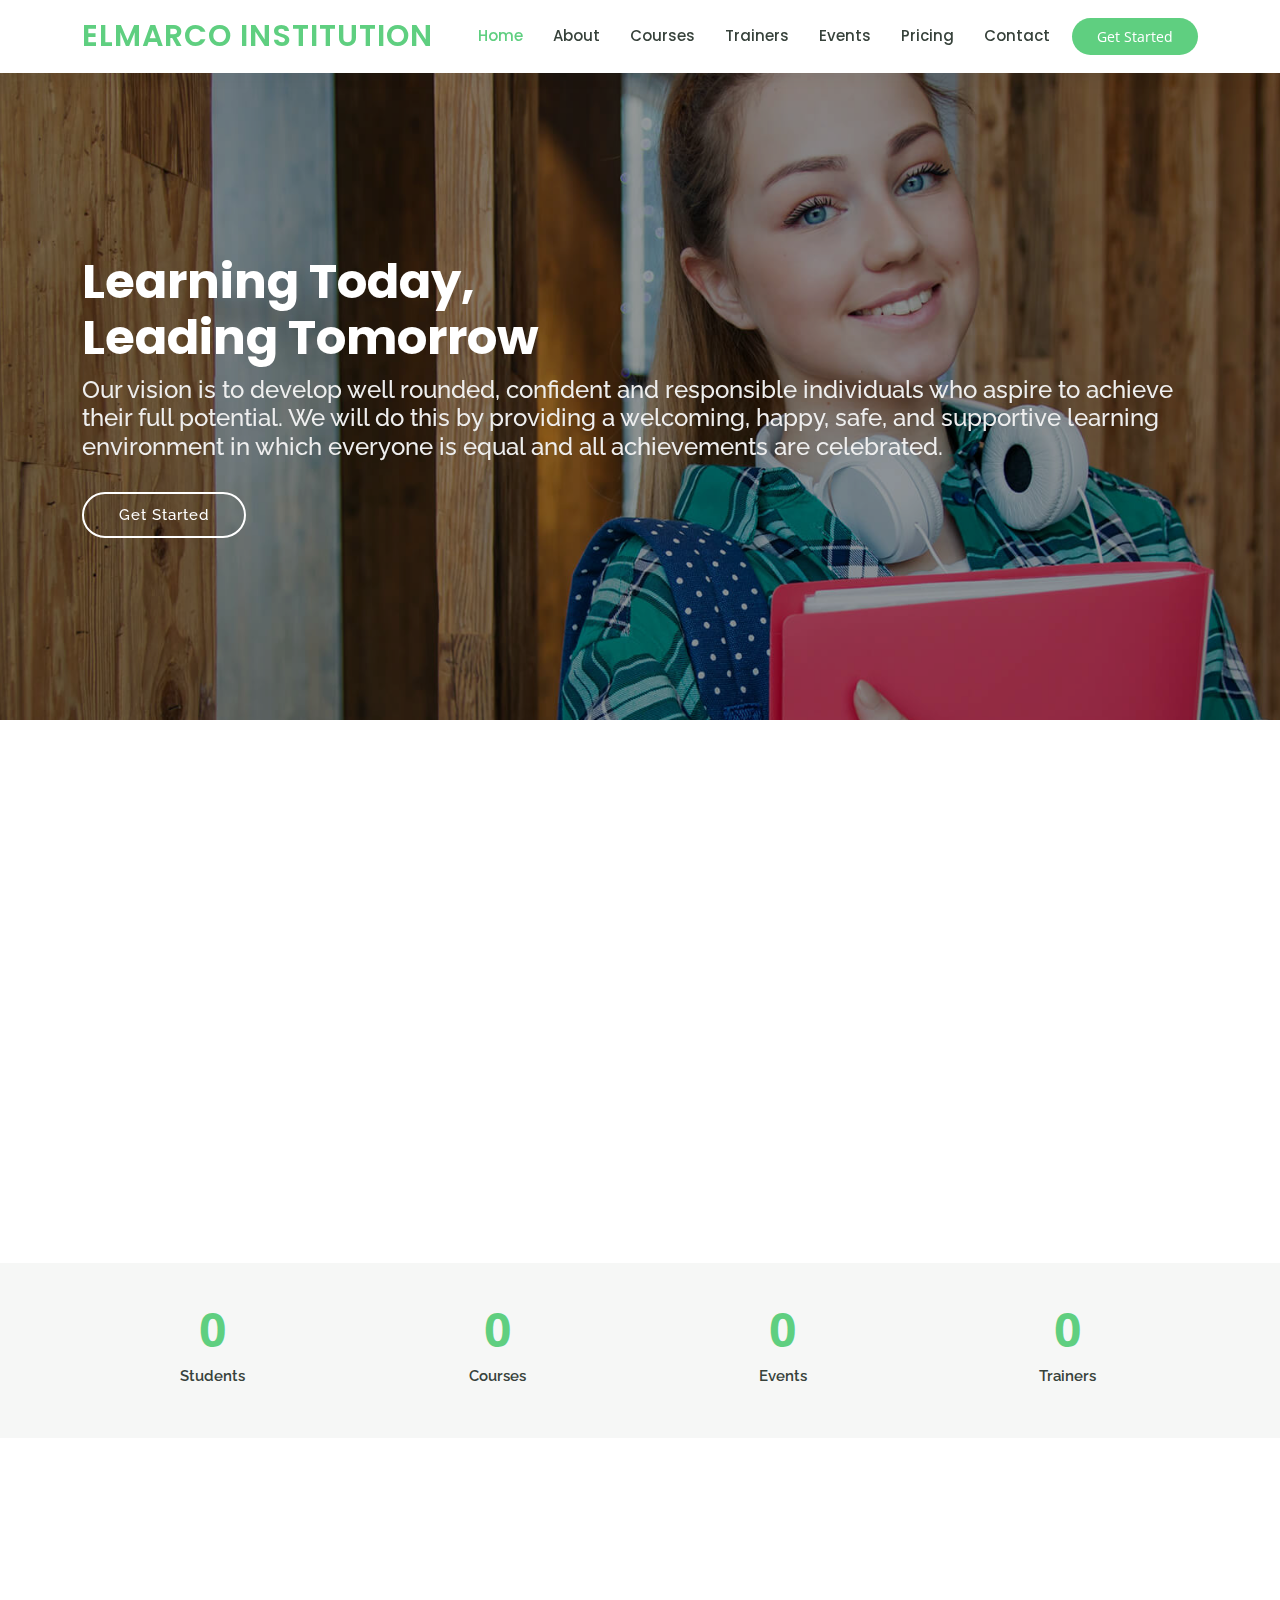
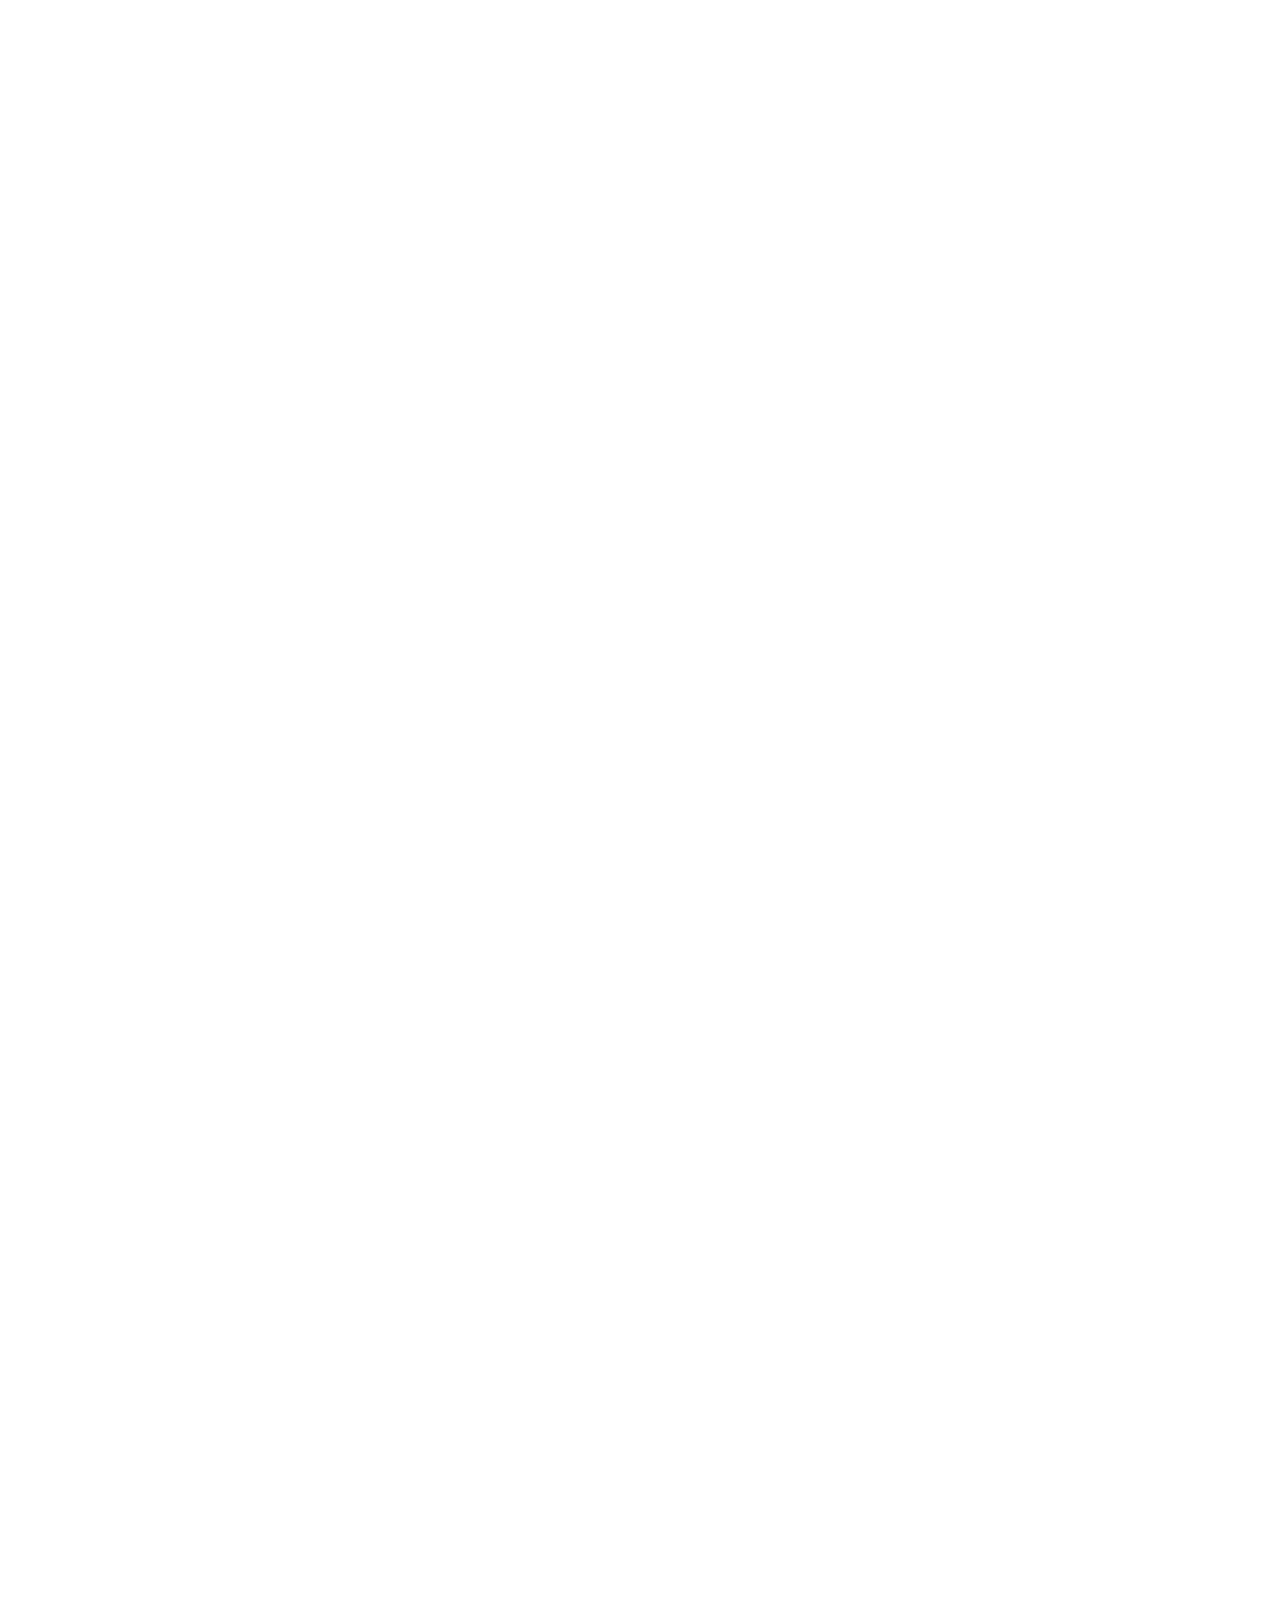
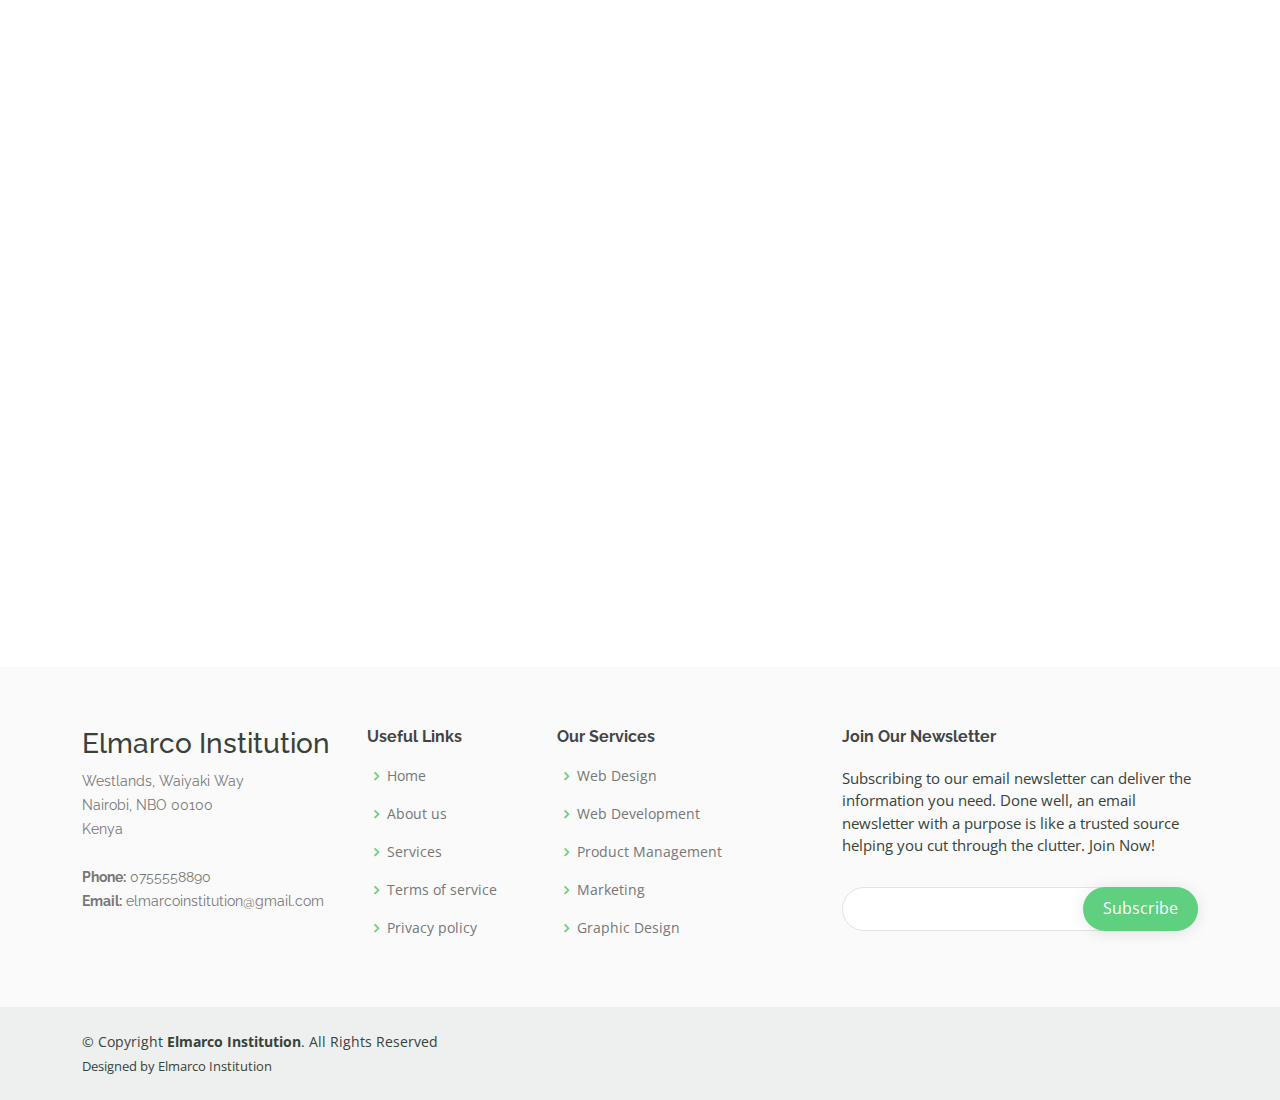
<file: Elmarco/index.html>
<!DOCTYPE html>
<html lang="en">

<head>
  <meta charset="utf-8">
  <meta content="width=device-width, initial-scale=1.0" name="viewport">

  <title>Elmarco Institution</title>
  <meta content="" name="description">
  <meta content="" name="keywords">

  <!-- Favicons -->
  <link href="assets/img/letter-e.ico" rel="icon">
  <link href="assets/img/apple-touch-icon.png" rel="apple-touch-icon">

  <!-- Google Fonts -->
  <link href="https://fonts.googleapis.com/css?family=Open+Sans:300,300i,400,400i,600,600i,700,700i|Raleway:300,300i,400,400i,500,500i,600,600i,700,700i|Poppins:300,300i,400,400i,500,500i,600,600i,700,700i" rel="stylesheet">

  <!-- Vendor CSS Files -->
  <link href="assets/vendor/animate.css/animate.min.css" rel="stylesheet">
  <link href="assets/vendor/aos/aos.css" rel="stylesheet">
  <link href="assets/vendor/bootstrap/css/bootstrap.min.css" rel="stylesheet">
  <link href="assets/vendor/bootstrap-icons/bootstrap-icons.css" rel="stylesheet">
  <link href="assets/vendor/boxicons/css/boxicons.min.css" rel="stylesheet">
  <link href="assets/vendor/remixicon/remixicon.css" rel="stylesheet">
  <link href="assets/vendor/swiper/swiper-bundle.min.css" rel="stylesheet">

  <!-- Template Main CSS File -->
  <link href="assets/css/style.css" rel="stylesheet">
</head>

<body>

  <!-- ======= Header ======= -->
  <header id="header" class="fixed-top">
    <div class="container d-flex align-items-center">

      <h1 class="logo me-auto"><a href="index.html">ELMARCO INSTITUTION</a></h1>
      <!-- Uncomment below if you prefer to use an image logo -->
      <!-- <a href="index.html" class="logo me-auto"><img src="assets/img/logo.png" alt="" class="img-fluid"></a>-->

      <nav id="navbar" class="navbar order-last order-lg-0">
        <ul>
          <li><a class="active" href="index.html">Home</a></li>
          <li><a href="about.html">About</a></li>
          <li><a href="courses.html">Courses</a></li>
          <li><a href="trainers.html">Trainers</a></li>
          <li><a href="events.html">Events</a></li>
          <li><a href="pricing.html">Pricing</a></li>

          
          <li><a href="contact.html">Contact</a></li>
        </ul>
        <i class="bi bi-list mobile-nav-toggle"></i>
      </nav><!-- .navbar -->

      <a href="courses.html" class="get-started-btn">Get Started</a>

    </div>
  </header><!-- End Header -->

  <!-- ======= Hero Section ======= -->
  <section id="hero" class="d-flex justify-content-center align-items-center">
    <div class="container position-relative" data-aos="zoom-in" data-aos-delay="100">
      <h1>Learning Today,<br>Leading Tomorrow</h1>
      <h2>Our vision is to develop well rounded, confident and responsible individuals who aspire to achieve their full potential. We will do this by providing a welcoming, happy, safe, and supportive learning environment in which everyone is equal and all achievements are celebrated.</h2>
      <a href="courses.html" class="btn-get-started">Get Started</a>
    </div>
  </section><!-- End Hero -->

  <main id="main">

    <!-- ======= About Section ======= -->
    <section id="about" class="about">
      <div class="container" data-aos="fade-up">

        <div class="row">
          <div class="col-lg-6 order-1 order-lg-2" data-aos="fade-left" data-aos-delay="100">
            <img src="assets/img/about.jpg" class="img-fluid" alt="">
          </div>
          <div class="col-lg-6 pt-4 pt-lg-0 order-2 order-lg-1 content">
            <h3>Pursuing enlightenment and creativity.</h3>
            <p class="fst-italic">
              To create a transformative educational experience for students focused on deep disciplinary knowledge; problem solving; leadership, communication, and interpersonal skills; and personal health and well-being.
            </p>
            <ul>
              <li><i class="bi bi-check-circle"></i> We aspire to be the exemplary comprehensive research university for the 21st century.</li>
              <li><i class="bi bi-check-circle"></i> Educating students to the benefit of all.</li>
              <li><i class="bi bi-check-circle"></i> To educate the citizens and citizen-leaders for our society. We do this through our commitment to the transformative power of a liberal arts and sciences education.</li>
            </ul>
            <p>
              The University will become a national leader in collaborative career-focused liberal arts education and will equip its graduates to visualize and achieve excellence in a dynamic global community.
            </p>

          </div>
        </div>

      </div>
    </section><!-- End About Section -->

    <!-- ======= Counts Section ======= -->
    <section id="counts" class="counts section-bg">
      <div class="container">

        <div class="row counters">

          <div class="col-lg-3 col-6 text-center">
            <span data-purecounter-start="0" data-purecounter-end="45000" data-purecounter-duration="1" class="purecounter"></span>
            <p>Students</p>
          </div>

          <div class="col-lg-3 col-6 text-center">
            <span data-purecounter-start="0" data-purecounter-end="164" data-purecounter-duration="1" class="purecounter"></span>
            <p>Courses</p>
          </div>

          <div class="col-lg-3 col-6 text-center">
            <span data-purecounter-start="0" data-purecounter-end="142" data-purecounter-duration="1" class="purecounter"></span>
            <p>Events</p>
          </div>

          <div class="col-lg-3 col-6 text-center">
            <span data-purecounter-start="0" data-purecounter-end="115" data-purecounter-duration="1" class="purecounter"></span>
            <p>Trainers</p>
          </div>

        </div>

      </div>
    </section><!-- End Counts Section -->

    <!-- ======= Why Us Section ======= -->
    <section id="why-us" class="why-us">
      <div class="container" data-aos="fade-up">

        <div class="row">
          <div class="col-lg-4 d-flex align-items-stretch">
            <div class="content">
              <h3>Why Choose Elmarco Institution?</h3>
              <p>
                Explore your passions, follow your dreams and gain skills that help you level up your career. Our University provides you complete support and creates an environment where you will love to learn. With our state-of-the-art online education management system, we are creating fantastic platform for you learn and develop yourself. We will change your future and set you in the right direction towards a rewarding career and job you always wanted – with our industry focused course curriculum.
              </p>
              <div class="text-center">
                <a href="about.html" class="more-btn">Learn More <i class="bx bx-chevron-right"></i></a>
              </div>
            </div>
          </div>
          <div class="col-lg-8 d-flex align-items-stretch" data-aos="zoom-in" data-aos-delay="100">
            <div class="icon-boxes d-flex flex-column justify-content-center">
              <div class="row">
                <div class="col-xl-4 d-flex align-items-stretch">
                  <div class="icon-box mt-4 mt-xl-0">
                    <i class="bx bx-receipt"></i>
                    <h4>Our mission</h4>
                    <p>Our mission is to prepare creative and independent thinkers who are capable and confident global citizens.
                       We provide a public service to our community and nation through generating, collating and preserving interdisciplinary academic knowledge.</p>
                  </div>
                </div>
                <div class="col-xl-4 d-flex align-items-stretch">
                  <div class="icon-box mt-4 mt-xl-0">
                    <i class="bx bx-cube-alt"></i>
                    <h4>Our vision</h4>
                    <p>Elmarco Institution will have a transformative impact on society through continual innovation in education, research, creativity, and entrepreneurship.</p>
                  </div>
                </div>
                <div class="col-xl-4 d-flex align-items-stretch">
                  <div class="icon-box mt-4 mt-xl-0">
                    <i class="bx bx-images"></i>
                    <h4>Our Core Values </h4>
                    <p>
                      Dedication, reflected in our distinctive work ethic and in our commitment to excellence</p>
                      <p>Collaboration, reflected in our interdisciplinary approach, our focus on internal and external partnerships and our capacity to create new fields of inquiry</p>
                  <p>Inclusion, reflected in a culture and climate that seeks, welcomes and advances talented minds from diverse backgrounds</p>
                    </div>
                </div>
              </div>
            </div><!-- End .content-->
          </div>
        </div>

      </div>
    </section><!-- End Why Us Section -->

    <!-- ======= Popular Courses Section ======= -->
    <section id="popular-courses" class="courses">
      <div class="container" data-aos="fade-up">

        <div class="section-title">
          <h2>Courses</h2>
          <p>Popular Courses</p>
        </div>

        <div class="row" data-aos="zoom-in" data-aos-delay="100">

          <div class="col-lg-4 col-md-6 d-flex align-items-stretch">
            <div class="course-item">
              <img src="assets/img/course-1.jpg" class="img-fluid" alt="...">
              <div class="course-content">
                <div class="d-flex justify-content-between align-items-center mb-3">
                  <h4>Web Development</h4>
                  <p class="price">$169</p>
                </div>

                <h3><a href="course-details.html">Website Design</a></h3>
                <p>Designing engaging and responsive landing pages. Integrating client CMS programs and data feeds into websites. Optimising sites for maximum speed and scalability. Employing industry and design best practice through website build process. Conducting website testing.</p>
                <div class="trainer d-flex justify-content-between align-items-center">
                  <div class="trainer-profile d-flex align-items-center">
                    <img src="assets/img/trainers/trainer-1.jpg" class="img-fluid" alt="">
                    <span>Antonio</span>
                  </div>
                  <div class="trainer-rank d-flex align-items-center">
                    <i class="bx bx-user"></i>&nbsp;50
                    &nbsp;&nbsp;
                    <i class="bx bx-heart"></i>&nbsp;65
                  </div>
                </div>
              </div>
            </div>
          </div> <!-- End Course Item-->

          <div class="col-lg-4 col-md-6 d-flex align-items-stretch mt-4 mt-md-0">
            <div class="course-item">
              <img src="assets/img/course-2.jpg" class="img-fluid" alt="...">
              <div class="course-content">
                <div class="d-flex justify-content-between align-items-center mb-3">
                  <h4>Marketing</h4>
                  <p class="price">$250</p>
                </div>

                <h3><a href="course-details.html">Search Engine Optimization</a></h3>
                <p>Optimizing copy and landing pages for search engine optimization. Performing ongoing keyword research including discovery and expansion of keyword opportunities. Researching and implementing content recommendations for organic SEO success.</p>
                <div class="trainer d-flex justify-content-between align-items-center">
                  <div class="trainer-profile d-flex align-items-center">
                    <img src="assets/img/trainers/trainer-2.jpg" class="img-fluid" alt="">
                    <span>Lana</span>
                  </div>
                  <div class="trainer-rank d-flex align-items-center">
                    <i class="bx bx-user"></i>&nbsp;35
                    &nbsp;&nbsp;
                    <i class="bx bx-heart"></i>&nbsp;42
                  </div>
                </div>
              </div>
            </div>
          </div> <!-- End Course Item-->

          <div class="col-lg-4 col-md-6 d-flex align-items-stretch mt-4 mt-lg-0">
            <div class="course-item">
              <img src="assets/img/course-3.jpg" class="img-fluid" alt="...">
              <div class="course-content">
                <div class="d-flex justify-content-between align-items-center mb-3">
                  <h4>Content</h4>
                  <p class="price">$180</p>
                </div>

                <h3><a href="course-details.html">Copywriting</a></h3>
                <p>A Copywriter is a professional who writes clear, concise copy for ads and marketing materials. They work closely alongside web and graphic designers to ensure their message is clear, whether in an email inbox or a website landing page.</p>
                <div class="trainer d-flex justify-content-between align-items-center">
                  <div class="trainer-profile d-flex align-items-center">
                    <img src="assets/img/trainers/trainer-3.jpg" class="img-fluid" alt="">
                    <span>Brandon</span>
                  </div>
                  <div class="trainer-rank d-flex align-items-center">
                    <i class="bx bx-user"></i>&nbsp;20
                    &nbsp;&nbsp;
                    <i class="bx bx-heart"></i>&nbsp;85
                  </div>
                </div>
              </div>
            </div>
          </div> <!-- End Course Item-->

        </div>

      </div>
    </section><!-- End Popular Courses Section -->

    <!-- ======= Trainers Section ======= -->
    <section id="trainers" class="trainers">
      <div class="container" data-aos="fade-up">

        <div class="row" data-aos="zoom-in" data-aos-delay="100">
          <div class="col-lg-4 col-md-6 d-flex align-items-stretch">
            <div class="member">
              <img src="assets/img/trainers/trainer-1.jpg" class="img-fluid" alt="">
              <div class="member-content">
                <h4>Walter White</h4>
                <span>Web Development</span>
                <p>
                  Prolific, full stack web developer with a passion for metrics and beating former "best-yets." Prototyped 25 new product features per year for Flexor, Inc. Decreased rework by 22% and costs by 15%. Consistently receive high user experience scores for all web development projects, including a 55% increase for Flexor, Inc. Passionate about building world class web applications. 
                </p>
                <div class="social">
                  <a href=""><i class="bi bi-twitter"></i></a>
                  <a href=""><i class="bi bi-facebook"></i></a>
                  <a href=""><i class="bi bi-instagram"></i></a>
                  <a href=""><i class="bi bi-linkedin"></i></a>
                </div>
              </div>
            </div>
          </div>

          <div class="col-lg-4 col-md-6 d-flex align-items-stretch">
            <div class="member">
              <img src="assets/img/trainers/trainer-2.jpg" class="img-fluid" alt="">
              <div class="member-content">
                <h4>Sarah Jhinson</h4>
                <span>Marketing</span>
                <p>
                  Experienced growth marketer with a background in sales and 5+ years experience growing conversion rates for a Nairobi mobile carrier. Seeking to leverage leadership excellence to raise KPIs for Symantec.
                </p>
                <div class="social">
                  <a href=""><i class="bi bi-twitter"></i></a>
                  <a href=""><i class="bi bi-facebook"></i></a>
                  <a href=""><i class="bi bi-instagram"></i></a>
                  <a href=""><i class="bi bi-linkedin"></i></a>
                </div>
              </div>
            </div>
          </div>

          <div class="col-lg-4 col-md-6 d-flex align-items-stretch">
            <div class="member">
              <img src="assets/img/trainers/trainer-3.jpg" class="img-fluid" alt="">
              <div class="member-content">
                <h4>William Anderson</h4>
                <span>Content Creator</span>
                <p>
                  Driven content creator with six years of experience in digital design creation, seeking to grow small business' sales and expand brand awareness using a variety of engaging digital content.
                </p>
                <div class="social">
                  <a href=""><i class="bi bi-twitter"></i></a>
                  <a href=""><i class="bi bi-facebook"></i></a>
                  <a href=""><i class="bi bi-instagram"></i></a>
                  <a href=""><i class="bi bi-linkedin"></i></a>
                </div>
              </div>
            </div>
          </div>

        </div>

      </div>
    </section><!-- End Trainers Section -->

  </main><!-- End #main -->

  <!-- ======= Footer ======= -->
  <footer id="footer">

    <div class="footer-top">
      <div class="container">
        <div class="row">

          <div class="col-lg-3 col-md-6 footer-contact">
            <h3>Elmarco Institution</h3>
            <p>
              Westlands, Waiyaki Way <br>
              Nairobi, NBO 00100<br>
              Kenya <br><br>
              <strong>Phone:</strong> 0755558890<br>
              <strong>Email:</strong> elmarcoinstitution@gmail.com<br>
            </p>
          </div>

          <div class="col-lg-2 col-md-6 footer-links">
            <h4>Useful Links</h4>
            <ul>
              <li><i class="bx bx-chevron-right"></i> <a href="#">Home</a></li>
              <li><i class="bx bx-chevron-right"></i> <a href="#">About us</a></li>
              <li><i class="bx bx-chevron-right"></i> <a href="#">Services</a></li>
              <li><i class="bx bx-chevron-right"></i> <a href="#">Terms of service</a></li>
              <li><i class="bx bx-chevron-right"></i> <a href="#">Privacy policy</a></li>
            </ul>
          </div>

          <div class="col-lg-3 col-md-6 footer-links">
            <h4>Our Services</h4>
            <ul>
              <li><i class="bx bx-chevron-right"></i> <a href="#">Web Design</a></li>
              <li><i class="bx bx-chevron-right"></i> <a href="#">Web Development</a></li>
              <li><i class="bx bx-chevron-right"></i> <a href="#">Product Management</a></li>
              <li><i class="bx bx-chevron-right"></i> <a href="#">Marketing</a></li>
              <li><i class="bx bx-chevron-right"></i> <a href="#">Graphic Design</a></li>
            </ul>
          </div>

          <div class="col-lg-4 col-md-6 footer-newsletter">
            <h4>Join Our Newsletter</h4>
            <p>Subscribing to our email newsletter can deliver the information you need. Done well, an email newsletter with a purpose is like a trusted source helping you cut through the clutter. Join Now!</p>
            <form action="" method="post">
              <input type="email" name="email"><input type="submit" value="Subscribe">
            </form>
          </div>

        </div>
      </div>
    </div>

    <div class="container d-md-flex py-4">

      <div class="me-md-auto text-center text-md-start">
        <div class="copyright">
          &copy; Copyright <strong><span>Elmarco Institution</span></strong>. All Rights Reserved
        </div>
        <div class="credits">
          
          Designed by Elmarco Institution
        </div>
      </div>
      
  </footer><!-- End Footer -->

  <div id="preloader"></div>
  <a href="#" class="back-to-top d-flex align-items-center justify-content-center"><i class="bi bi-arrow-up-short"></i></a>

  <!-- Vendor JS Files -->
  <script src="assets/vendor/purecounter/purecounter.js"></script>
  <script src="assets/vendor/aos/aos.js"></script>
  <script src="assets/vendor/bootstrap/js/bootstrap.bundle.min.js"></script>
  <script src="assets/vendor/swiper/swiper-bundle.min.js"></script>
  <script src="assets/vendor/php-email-form/validate.js"></script>

  <!-- Template Main JS File -->
  <script src="assets/js/main.js"></script>

</body>

</html>
</file>
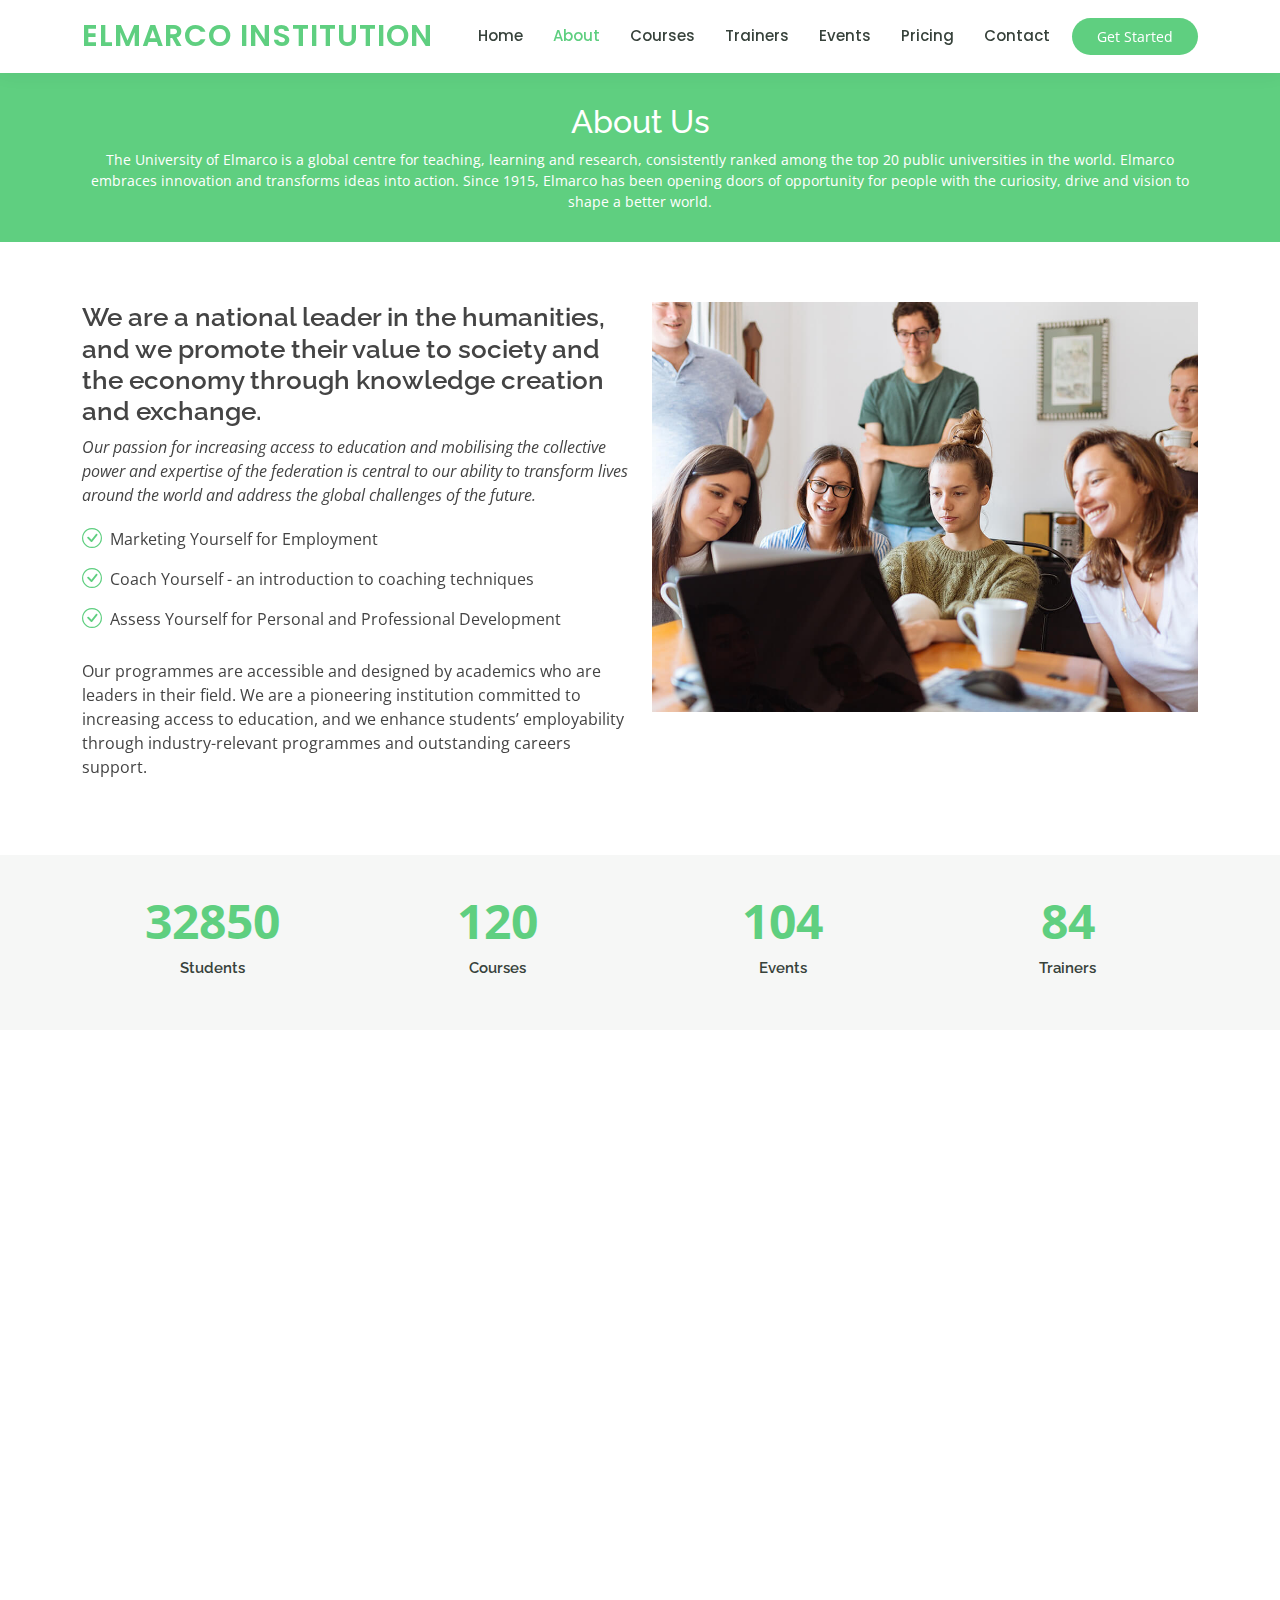
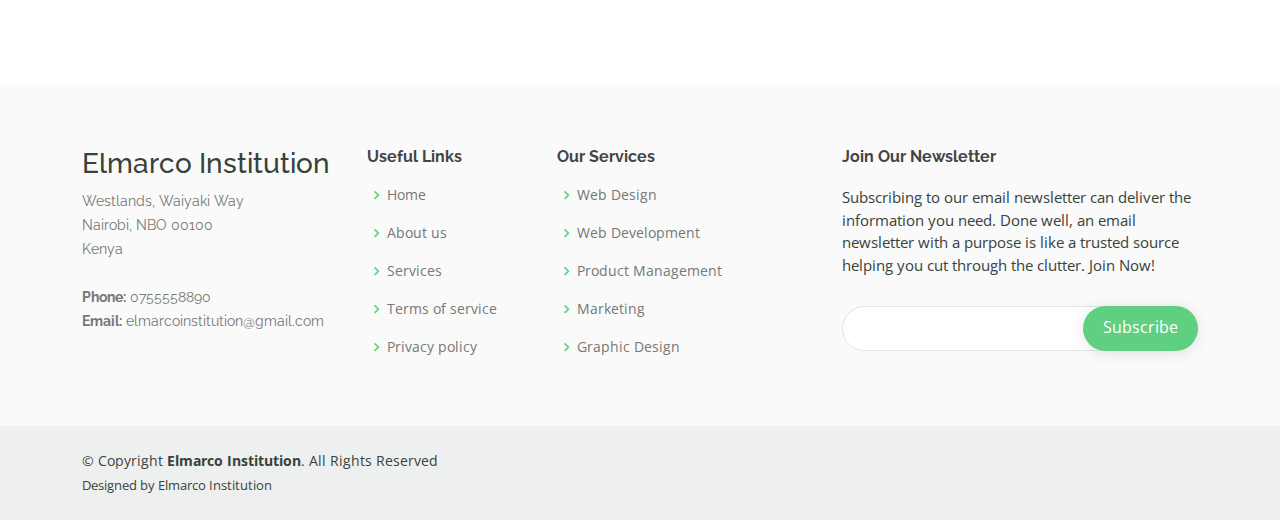
<file: Elmarco/about.html>
<!DOCTYPE html>
<html lang="en">

<head>
  <meta charset="utf-8">
  <meta content="width=device-width, initial-scale=1.0" name="viewport">

  <title>About - Elmarco Institution</title>
  <meta content="" name="description">
  <meta content="" name="keywords">

  <!-- Favicons -->
  <link href="assets/img/letter-e.ico" rel="icon">
  <link href="assets/img/apple-touch-icon.png" rel="apple-touch-icon">

  <!-- Google Fonts -->
  <link href="https://fonts.googleapis.com/css?family=Open+Sans:300,300i,400,400i,600,600i,700,700i|Raleway:300,300i,400,400i,500,500i,600,600i,700,700i|Poppins:300,300i,400,400i,500,500i,600,600i,700,700i" rel="stylesheet">

  <!-- Vendor CSS Files -->
  <link href="assets/vendor/animate.css/animate.min.css" rel="stylesheet">
  <link href="assets/vendor/aos/aos.css" rel="stylesheet">
  <link href="assets/vendor/bootstrap/css/bootstrap.min.css" rel="stylesheet">
  <link href="assets/vendor/bootstrap-icons/bootstrap-icons.css" rel="stylesheet">
  <link href="assets/vendor/boxicons/css/boxicons.min.css" rel="stylesheet">
  <link href="assets/vendor/remixicon/remixicon.css" rel="stylesheet">
  <link href="assets/vendor/swiper/swiper-bundle.min.css" rel="stylesheet">

  <!-- Template Main CSS File -->
  <link href="assets/css/style.css" rel="stylesheet">

</head>

<body>

  <!-- ======= Header ======= -->
  <header id="header" class="fixed-top">
    <div class="container d-flex align-items-center">

      <h1 class="logo me-auto"><a href="index.html">Elmarco Institution</a></h1>
      <!-- Uncomment below if you prefer to use an image logo -->
      <!-- <a href="index.html" class="logo me-auto"><img src="assets/img/logo.png" alt="" class="img-fluid"></a>-->

      <nav id="navbar" class="navbar order-last order-lg-0">
        <ul>
          <li><a href="index.html">Home</a></li>
          <li><a class="active" href="about.html">About</a></li>
          <li><a href="courses.html">Courses</a></li>
          <li><a href="trainers.html">Trainers</a></li>
          <li><a href="events.html">Events</a></li>
          <li><a href="pricing.html">Pricing</a></li>

          <li><a href="contact.html">Contact</a></li>
        </ul>
        <i class="bi bi-list mobile-nav-toggle"></i>
      </nav><!-- .navbar -->

      <a href="courses.html" class="get-started-btn">Get Started</a>

    </div>
  </header><!-- End Header -->

  <main id="main">
    <!-- ======= Breadcrumbs ======= -->
    <div class="breadcrumbs" data-aos="fade-in">
      <div class="container">
        <h2>About Us</h2>
        <p>The University of Elmarco is a global centre for teaching, learning and research, consistently ranked among the top 20 public universities in the world.

          Elmarco embraces innovation and transforms ideas into action. Since 1915, Elmarco has been opening doors of opportunity for people with the curiosity, drive and vision to shape a better world. </p>
      </div>
    </div><!-- End Breadcrumbs -->

    <!-- ======= About Section ======= -->
    <section id="about" class="about">
      <div class="container" data-aos="fade-up">

        <div class="row">
          <div class="col-lg-6 order-1 order-lg-2" data-aos="fade-left" data-aos-delay="100">
            <img src="assets/img/about.jpg" class="img-fluid" alt="">
          </div>
          <div class="col-lg-6 pt-4 pt-lg-0 order-2 order-lg-1 content">
            <h3>We are a national leader in the humanities, and we promote their value to society and the economy through knowledge creation and exchange.</h3>
            <p class="fst-italic">
              Our passion for increasing access to education and mobilising the collective power and expertise of the federation is central to our ability to transform lives around the world and address the global challenges of the future.
            </p>
            <ul>
              <li><i class="bi bi-check-circle"></i> Marketing Yourself for Employment</li>
              <li><i class="bi bi-check-circle"></i> Coach Yourself - an introduction to coaching techniques</li>
              <li><i class="bi bi-check-circle"></i> Assess Yourself for Personal and Professional Development</li>
            </ul>
            <p>
              Our programmes are accessible and designed by academics who are leaders in their field. We are a pioneering institution committed to increasing access to education, and we enhance students’ employability through industry-relevant programmes and outstanding careers support.
            </p>

          </div>
        </div>

      </div>
    </section><!-- End About Section -->

    <!-- ======= Counts Section ======= -->
    <section id="counts" class="counts section-bg">
      <div class="container">

        <div class="row counters">

          <div class="col-lg-3 col-6 text-center">
            <span data-purecounter-start="0" data-purecounter-end="45000" data-purecounter-duration="1" class="purecounter"></span>
            <p>Students</p>
          </div>

          <div class="col-lg-3 col-6 text-center">
            <span data-purecounter-start="0" data-purecounter-end="164" data-purecounter-duration="1" class="purecounter"></span>
            <p>Courses</p>
          </div>

          <div class="col-lg-3 col-6 text-center">
            <span data-purecounter-start="0" data-purecounter-end="142" data-purecounter-duration="1" class="purecounter"></span>
            <p>Events</p>
          </div>

          <div class="col-lg-3 col-6 text-center">
            <span data-purecounter-start="0" data-purecounter-end="115" data-purecounter-duration="1" class="purecounter"></span>
            <p>Trainers</p>
          </div>

        </div>

      </div>
    </section><!-- End Counts Section -->

    <!-- ======= Testimonials Section ======= -->
    <section id="testimonials" class="testimonials">
      <div class="container" data-aos="fade-up">

        <div class="section-title">
          <h2>Testimonials</h2>
          <p>What are they saying about Elmarco</p>
        </div>

        <div class="testimonials-slider swiper" data-aos="fade-up" data-aos-delay="100">
          <div class="swiper-wrapper">

            <div class="swiper-slide">
              <div class="testimonial-wrap">
                <div class="testimonial-item">
                  <img src="assets/img/testimonials/testimonials-1.jpg" class="testimonial-img" alt="">
                  <h3>Saul Goodman</h3>
                  <h4>Ceo &amp; Founder</h4>
                  <p>
                    <i class="bx bxs-quote-alt-left quote-icon-left"></i>
                    Location, location, location. Elmarco is in the heart of our nation's capital, but its location lends itself well to a collegiate atmosphere.                    <i class="bx bxs-quote-alt-right quote-icon-right"></i>
                  </p>
                </div>
              </div>
            </div><!-- End testimonial item -->

            <div class="swiper-slide">
              <div class="testimonial-wrap">
                <div class="testimonial-item">
                  <img src="assets/img/testimonials/testimonials-2.jpg" class="testimonial-img" alt="">
                  <h3>Sara Wilsson</h3>
                  <h4>Designer</h4>
                  <p>
                    <i class="bx bxs-quote-alt-left quote-icon-left"></i>
                    The school contains the most driven and passionate people I have ever met. Sometimes this can be intimidating and overwhelming because you never know who you'll offend.                    <i class="bx bxs-quote-alt-right quote-icon-right"></i>
                  </p>
                </div>
              </div>
            </div><!-- End testimonial item -->

            <div class="swiper-slide">
              <div class="testimonial-wrap">
                <div class="testimonial-item">
                  <img src="assets/img/testimonials/testimonials-3.jpg" class="testimonial-img" alt="">
                  <h3>Jena Karlis</h3>
                  <h4>Store Owner</h4>
                  <p>
                    <i class="bx bxs-quote-alt-left quote-icon-left"></i>
                    The customer service at Elmarco is amazing. The administration and everyone else who runs things around here know what they are talking about and want to help you do whatever it is you are trying to do.                    <i class="bx bxs-quote-alt-right quote-icon-right"></i>
                  </p>
                </div>
              </div>
            </div><!-- End testimonial item -->

            <div class="swiper-slide">
              <div class="testimonial-wrap">
                <div class="testimonial-item">
                  <img src="assets/img/testimonials/testimonials-4.jpg" class="testimonial-img" alt="">
                  <h3>Matt Brandon</h3>
                  <h4>Freelancer</h4>
                  <p>
                    <i class="bx bxs-quote-alt-left quote-icon-left"></i>
                    A very beautiful living experience. A clean, quiet and safe living environment is the foundation here, and the conscientious and responsible staff will enthusiastically help you solve your problems. It is a suitable distance from schools and supermarkets, and it is a very good choice for student apartments!                    <i class="bx bxs-quote-alt-right quote-icon-right"></i>
                  </p>
                </div>
              </div>
            </div><!-- End testimonial item -->

            <div class="swiper-slide">
              <div class="testimonial-wrap">
                <div class="testimonial-item">
                  <img src="assets/img/testimonials/testimonials-5.jpg" class="testimonial-img" alt="">
                  <h3>John Larson</h3>
                  <h4>Entrepreneur</h4>
                  <p>
                    <i class="bx bxs-quote-alt-left quote-icon-left"></i>
                    It's appealing to me, and it's very easy to navigate through the process.                    <i class="bx bxs-quote-alt-right quote-icon-right"></i>
                  </p>
                </div>
              </div>
            </div><!-- End testimonial item -->

          </div>
          <div class="swiper-pagination"></div>
        </div>

      </div>
    </section><!-- End Testimonials Section -->

  </main><!-- End #main -->

  <!-- ======= Footer ======= -->
  <footer id="footer">

    <div class="footer-top">
      <div class="container">
        <div class="row">

          <div class="col-lg-3 col-md-6 footer-contact">
            <h3>Elmarco Institution</h3>
            <p>
              Westlands, Waiyaki Way <br>
              Nairobi, NBO 00100<br>
              Kenya <br><br>
              <strong>Phone:</strong> 0755558890<br>
              <strong>Email:</strong> elmarcoinstitution@gmail.com<br>
            </p>
          </div>

          <div class="col-lg-2 col-md-6 footer-links">
            <h4>Useful Links</h4>
            <ul>
              <li><i class="bx bx-chevron-right"></i> <a href="#">Home</a></li>
              <li><i class="bx bx-chevron-right"></i> <a href="#">About us</a></li>
              <li><i class="bx bx-chevron-right"></i> <a href="#">Services</a></li>
              <li><i class="bx bx-chevron-right"></i> <a href="#">Terms of service</a></li>
              <li><i class="bx bx-chevron-right"></i> <a href="#">Privacy policy</a></li>
            </ul>
          </div>

          <div class="col-lg-3 col-md-6 footer-links">
            <h4>Our Services</h4>
            <ul>
              <li><i class="bx bx-chevron-right"></i> <a href="#">Web Design</a></li>
              <li><i class="bx bx-chevron-right"></i> <a href="#">Web Development</a></li>
              <li><i class="bx bx-chevron-right"></i> <a href="#">Product Management</a></li>
              <li><i class="bx bx-chevron-right"></i> <a href="#">Marketing</a></li>
              <li><i class="bx bx-chevron-right"></i> <a href="#">Graphic Design</a></li>
            </ul>
          </div>

          <div class="col-lg-4 col-md-6 footer-newsletter">
            <h4>Join Our Newsletter</h4>
            <p>Subscribing to our email newsletter can deliver the information you need. Done well, an email newsletter with a purpose is like a trusted source helping you cut through the clutter. Join Now!</p>
            <form action="" method="post">
              <input type="email" name="email"><input type="submit" value="Subscribe">
            </form>
          </div>

        </div>
      </div>
    </div>

    <div class="container d-md-flex py-4">

      <div class="me-md-auto text-center text-md-start">
        <div class="copyright">
          &copy; Copyright <strong><span>Elmarco Institution</span></strong>. All Rights Reserved
        </div>
        <div class="credits">
          
          Designed by Elmarco Institution
        </div>
      </div>
      
  </footer><!-- End Footer -->

  <div id="preloader"></div>
  <a href="#" class="back-to-top d-flex align-items-center justify-content-center"><i class="bi bi-arrow-up-short"></i></a>

  <!-- Vendor JS Files -->
  <script src="assets/vendor/purecounter/purecounter.js"></script>
  <script src="assets/vendor/aos/aos.js"></script>
  <script src="assets/vendor/bootstrap/js/bootstrap.bundle.min.js"></script>
  <script src="assets/vendor/swiper/swiper-bundle.min.js"></script>
  <script src="assets/vendor/php-email-form/validate.js"></script>

  <!-- Template Main JS File -->
  <script src="assets/js/main.js"></script>

</body>

</html>
</file>
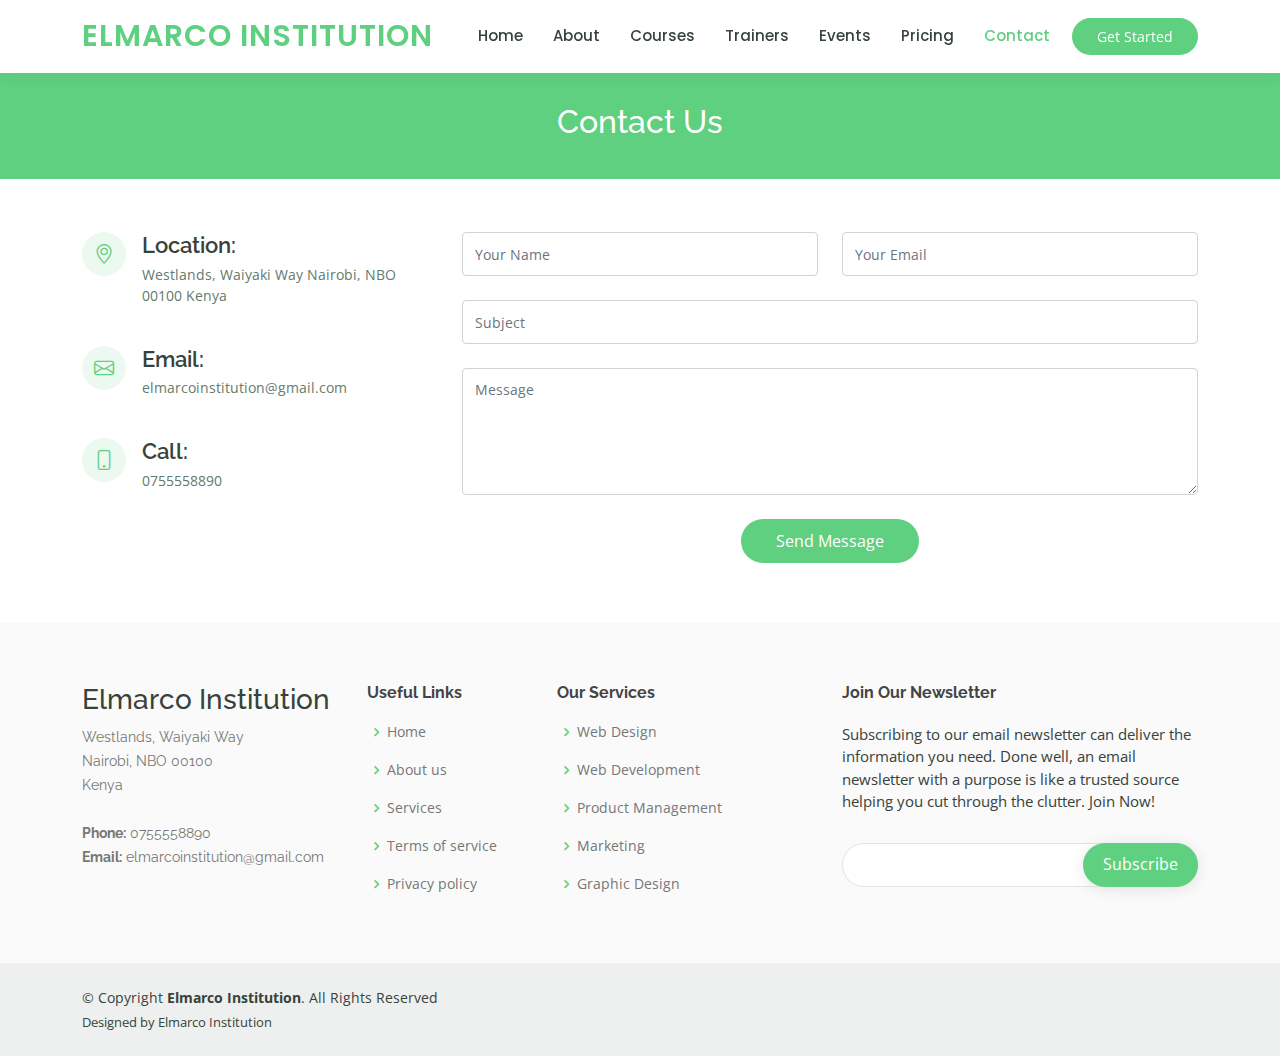
<file: Elmarco/contact.html>
<!DOCTYPE html>
<html lang="en">

<head>
  <meta charset="utf-8">
  <meta content="width=device-width, initial-scale=1.0" name="viewport">

  <title>Contact - Elmarco Institution</title>
  <meta content="" name="description">
  <meta content="" name="keywords">

  <!-- Favicons -->
  <link href="assets/img/letter-e.ico" rel="icon">
  <link href="assets/img/apple-touch-icon.png" rel="apple-touch-icon">

  <!-- Google Fonts -->
  <link href="https://fonts.googleapis.com/css?family=Open+Sans:300,300i,400,400i,600,600i,700,700i|Raleway:300,300i,400,400i,500,500i,600,600i,700,700i|Poppins:300,300i,400,400i,500,500i,600,600i,700,700i" rel="stylesheet">

  <!-- Vendor CSS Files -->
  <link href="assets/vendor/animate.css/animate.min.css" rel="stylesheet">
  <link href="assets/vendor/aos/aos.css" rel="stylesheet">
  <link href="assets/vendor/bootstrap/css/bootstrap.min.css" rel="stylesheet">
  <link href="assets/vendor/bootstrap-icons/bootstrap-icons.css" rel="stylesheet">
  <link href="assets/vendor/boxicons/css/boxicons.min.css" rel="stylesheet">
  <link href="assets/vendor/remixicon/remixicon.css" rel="stylesheet">
  <link href="assets/vendor/swiper/swiper-bundle.min.css" rel="stylesheet">

  <!-- Template Main CSS File -->
  <link href="assets/css/style.css" rel="stylesheet">

</head>

<body>

  <!-- ======= Header ======= -->
  <header id="header" class="fixed-top">
    <div class="container d-flex align-items-center">

      <h1 class="logo me-auto"><a href="index.html">ELMARCO INSTITUTION</a></h1>
      <!-- Uncomment below if you prefer to use an image logo -->
      <!-- <a href="index.html" class="logo me-auto"><img src="assets/img/logo.png" alt="" class="img-fluid"></a>-->

      <nav id="navbar" class="navbar order-last order-lg-0">
        <ul>
          <li><a href="index.html">Home</a></li>
          <li><a href="about.html">About</a></li>
          <li><a href="courses.html">Courses</a></li>
          <li><a href="trainers.html">Trainers</a></li>
          <li><a href="events.html">Events</a></li>
          <li><a href="pricing.html">Pricing</a></li>

          <li><a class="active" href="contact.html">Contact</a></li>
        </ul>
        <i class="bi bi-list mobile-nav-toggle"></i>
      </nav><!-- .navbar -->

      <a href="courses.html" class="get-started-btn">Get Started</a>

    </div>
  </header><!-- End Header -->

  <main id="main">

    <!-- ======= Breadcrumbs ======= -->
    <div class="breadcrumbs" data-aos="fade-in">
      <div class="container">
        <h2>Contact Us</h2>

      </div>
    </div><!-- End Breadcrumbs -->

    <!-- ======= Contact Section ======= -->
    <section id="contact" class="contact">

      <div class="container" data-aos="fade-up">

        <div class="row mt-5">

          <div class="col-lg-4">
            <div class="info">
              <div class="address">
                <i class="bi bi-geo-alt"></i>
                <h4>Location:</h4>
                <p>Westlands, Waiyaki Way Nairobi, NBO 00100 Kenya</p>
              </div>

              <div class="email">
                <i class="bi bi-envelope"></i>
                <h4>Email:</h4>
                <p>elmarcoinstitution@gmail.com</p>
              </div>

              <div class="phone">
                <i class="bi bi-phone"></i>
                <h4>Call:</h4>
                <p>0755558890</p>
              </div>

            </div>

          </div>

          <div class="col-lg-8 mt-5 mt-lg-0">

            <form action="forms/contact.php" method="post" role="form" class="php-email-form">
              <div class="row">
                <div class="col-md-6 form-group">
                  <input type="text" name="name" class="form-control" id="name" placeholder="Your Name" required>
                </div>
                <div class="col-md-6 form-group mt-3 mt-md-0">
                  <input type="email" class="form-control" name="email" id="email" placeholder="Your Email" required>
                </div>
              </div>
              <div class="form-group mt-3">
                <input type="text" class="form-control" name="subject" id="subject" placeholder="Subject" required>
              </div>
              <div class="form-group mt-3">
                <textarea class="form-control" name="message" rows="5" placeholder="Message" required></textarea>
              </div>
              <div class="my-3">
                <div class="loading">Loading</div>
                <div class="error-message"></div>
                <div class="sent-message">Your message has been sent. Thank you!</div>
              </div>
              <div class="text-center"><button type="submit">Send Message</button></div>
            </form>

          </div>

        </div>

      </div>
    </section><!-- End Contact Section -->

  </main><!-- End #main -->

  <!-- ======= Footer ======= -->
  <footer id="footer">

    <div class="footer-top">
      <div class="container">
        <div class="row">

          <div class="col-lg-3 col-md-6 footer-contact">
            <h3>Elmarco Institution</h3>
            <p>
              Westlands, Waiyaki Way <br>
              Nairobi, NBO 00100<br>
              Kenya <br><br>
              <strong>Phone:</strong> 0755558890<br>
              <strong>Email:</strong> elmarcoinstitution@gmail.com<br>
            </p>
          </div>

          <div class="col-lg-2 col-md-6 footer-links">
            <h4>Useful Links</h4>
            <ul>
              <li><i class="bx bx-chevron-right"></i> <a href="#">Home</a></li>
              <li><i class="bx bx-chevron-right"></i> <a href="#">About us</a></li>
              <li><i class="bx bx-chevron-right"></i> <a href="#">Services</a></li>
              <li><i class="bx bx-chevron-right"></i> <a href="#">Terms of service</a></li>
              <li><i class="bx bx-chevron-right"></i> <a href="#">Privacy policy</a></li>
            </ul>
          </div>

          <div class="col-lg-3 col-md-6 footer-links">
            <h4>Our Services</h4>
            <ul>
              <li><i class="bx bx-chevron-right"></i> <a href="#">Web Design</a></li>
              <li><i class="bx bx-chevron-right"></i> <a href="#">Web Development</a></li>
              <li><i class="bx bx-chevron-right"></i> <a href="#">Product Management</a></li>
              <li><i class="bx bx-chevron-right"></i> <a href="#">Marketing</a></li>
              <li><i class="bx bx-chevron-right"></i> <a href="#">Graphic Design</a></li>
            </ul>
          </div>

          <div class="col-lg-4 col-md-6 footer-newsletter">
            <h4>Join Our Newsletter</h4>
            <p>Subscribing to our email newsletter can deliver the information you need. Done well, an email newsletter with a purpose is like a trusted source helping you cut through the clutter. Join Now!</p>
            <form action="" method="post">
              <input type="email" name="email"><input type="submit" value="Subscribe">
            </form>
          </div>

        </div>
      </div>
    </div>

    <div class="container d-md-flex py-4">

      <div class="me-md-auto text-center text-md-start">
        <div class="copyright">
          &copy; Copyright <strong><span>Elmarco Institution</span></strong>. All Rights Reserved
        </div>
        <div class="credits">
          
          Designed by Elmarco Institution
        </div>
  </footer><!-- End Footer -->

  <div id="preloader"></div>
  <a href="#" class="back-to-top d-flex align-items-center justify-content-center"><i class="bi bi-arrow-up-short"></i></a>

  <!-- Vendor JS Files -->
  <script src="assets/vendor/purecounter/purecounter.js"></script>
  <script src="assets/vendor/aos/aos.js"></script>
  <script src="assets/vendor/bootstrap/js/bootstrap.bundle.min.js"></script>
  <script src="assets/vendor/swiper/swiper-bundle.min.js"></script>
  <script src="assets/vendor/php-email-form/validate.js"></script>

  <!-- Template Main JS File -->
  <script src="assets/js/main.js"></script>

</body>

</html>
</file>
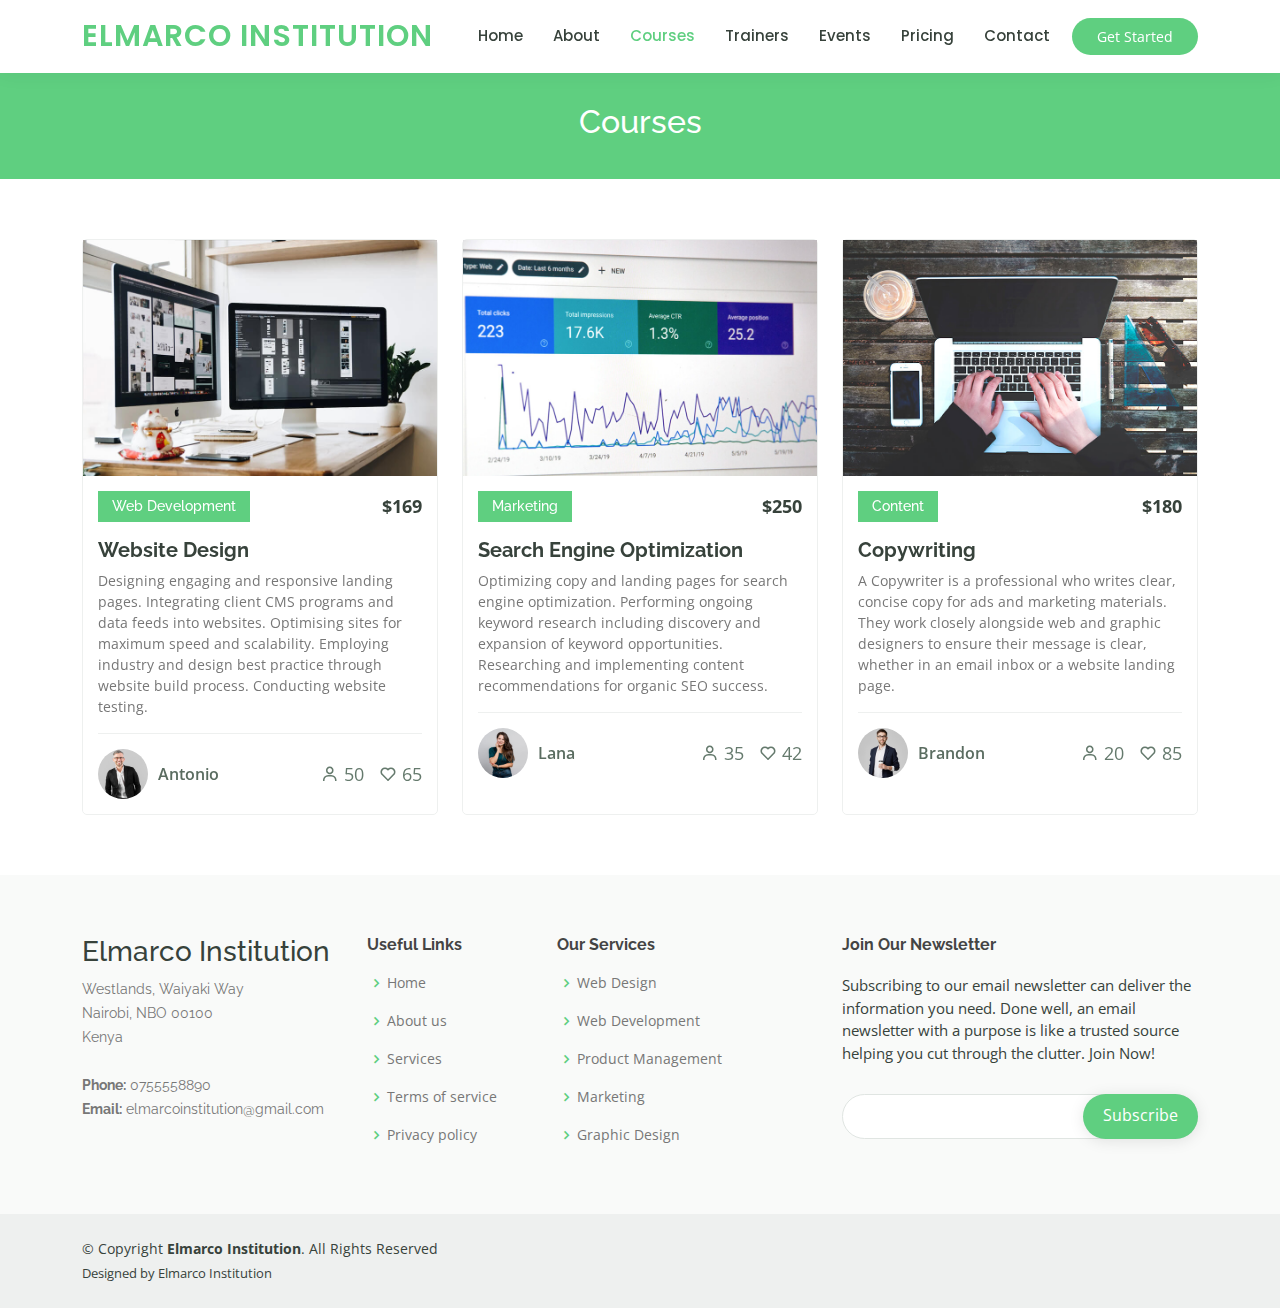
<file: Elmarco/courses.html>
<!DOCTYPE html>
<html lang="en">

<head>
  <meta charset="utf-8">
  <meta content="width=device-width, initial-scale=1.0" name="viewport">

  <title>Courses - Elmarco Institution</title>
  <meta content="" name="description">
  <meta content="" name="keywords">

  <!-- Favicons -->
  <link href="assets/img/letter-e.ico" rel="icon">
  <link href="assets/img/apple-touch-icon.png" rel="apple-touch-icon">

  <!-- Google Fonts -->
  <link href="https://fonts.googleapis.com/css?family=Open+Sans:300,300i,400,400i,600,600i,700,700i|Raleway:300,300i,400,400i,500,500i,600,600i,700,700i|Poppins:300,300i,400,400i,500,500i,600,600i,700,700i" rel="stylesheet">

  <!-- Vendor CSS Files -->
  <link href="assets/vendor/animate.css/animate.min.css" rel="stylesheet">
  <link href="assets/vendor/aos/aos.css" rel="stylesheet">
  <link href="assets/vendor/bootstrap/css/bootstrap.min.css" rel="stylesheet">
  <link href="assets/vendor/bootstrap-icons/bootstrap-icons.css" rel="stylesheet">
  <link href="assets/vendor/boxicons/css/boxicons.min.css" rel="stylesheet">
  <link href="assets/vendor/remixicon/remixicon.css" rel="stylesheet">
  <link href="assets/vendor/swiper/swiper-bundle.min.css" rel="stylesheet">

  <!-- Template Main CSS File -->
  <link href="assets/css/style.css" rel="stylesheet">

</head>

<body>

  <!-- ======= Header ======= -->
  <header id="header" class="fixed-top">
    <div class="container d-flex align-items-center">

      <h1 class="logo me-auto"><a href="index.html">Elmarco Institution</a></h1>
      <!-- Uncomment below if you prefer to use an image logo -->
      <!-- <a href="index.html" class="logo me-auto"><img src="assets/img/logo.png" alt="" class="img-fluid"></a>-->

      <nav id="navbar" class="navbar order-last order-lg-0">
        <ul>
          <li><a href="index.html">Home</a></li>
          <li><a href="about.html">About</a></li>
          <li><a class="active" href="courses.html">Courses</a></li>
          <li><a href="trainers.html">Trainers</a></li>
          <li><a href="events.html">Events</a></li>
          <li><a href="pricing.html">Pricing</a></li>

          </li>
          <li><a href="contact.html">Contact</a></li>
        </ul>
        <i class="bi bi-list mobile-nav-toggle"></i>
      </nav><!-- .navbar -->

      <a href="courses.html" class="get-started-btn">Get Started</a>

    </div>
  </header><!-- End Header -->

  <main id="main" data-aos="fade-in">

    <!-- ======= Breadcrumbs ======= -->
    <div class="breadcrumbs">
      <div class="container">
        <h2>Courses</h2>

      </div>
    </div><!-- End Breadcrumbs -->

    <!-- ======= Courses Section ======= -->
    <section id="courses" class="courses">
      <div class="container" data-aos="fade-up">

        <div class="row" data-aos="zoom-in" data-aos-delay="100">

          <div class="col-lg-4 col-md-6 d-flex align-items-stretch">
            <div class="course-item">
              <img src="assets/img/course-1.jpg" class="img-fluid" alt="...">
              <div class="course-content">
                <div class="d-flex justify-content-between align-items-center mb-3">
                  <h4>Web Development</h4>
                  <p class="price">$169</p>
                </div>

                <h3><a href="#">Website Design</a></h3>
                <p>Designing engaging and responsive landing pages. Integrating client CMS programs and data feeds into websites. Optimising sites for maximum speed and scalability. Employing industry and design best practice through website build process. Conducting website testing.</p>
                <div class="trainer d-flex justify-content-between align-items-center">
                  <div class="trainer-profile d-flex align-items-center">
                    <img src="assets/img/trainers/trainer-1.jpg" class="img-fluid" alt="">
                    <span>Antonio</span>
                  </div>
                  <div class="trainer-rank d-flex align-items-center">
                    <i class="bx bx-user"></i>&nbsp;50
                    &nbsp;&nbsp;
                    <i class="bx bx-heart"></i>&nbsp;65
                  </div>
                </div>
              </div>
            </div>
          </div> <!-- End Course Item-->

          <div class="col-lg-4 col-md-6 d-flex align-items-stretch mt-4 mt-md-0">
            <div class="course-item">
              <img src="assets/img/course-2.jpg" class="img-fluid" alt="...">
              <div class="course-content">
                <div class="d-flex justify-content-between align-items-center mb-3">
                  <h4>Marketing</h4>
                  <p class="price">$250</p>
                </div>

                <h3><a href="#">Search Engine Optimization</a></h3>
                <p>Optimizing copy and landing pages for search engine optimization. Performing ongoing keyword research including discovery and expansion of keyword opportunities. Researching and implementing content recommendations for organic SEO success.</p>
                <div class="trainer d-flex justify-content-between align-items-center">
                  <div class="trainer-profile d-flex align-items-center">
                    <img src="assets/img/trainers/trainer-2.jpg" class="img-fluid" alt="">
                    <span>Lana</span>
                  </div>
                  <div class="trainer-rank d-flex align-items-center">
                    <i class="bx bx-user"></i>&nbsp;35
                    &nbsp;&nbsp;
                    <i class="bx bx-heart"></i>&nbsp;42
                  </div>
                </div>
              </div>
            </div>
          </div> <!-- End Course Item-->

          <div class="col-lg-4 col-md-6 d-flex align-items-stretch mt-4 mt-lg-0">
            <div class="course-item">
              <img src="assets/img/course-3.jpg" class="img-fluid" alt="...">
              <div class="course-content">
                <div class="d-flex justify-content-between align-items-center mb-3">
                  <h4>Content</h4>
                  <p class="price">$180</p>
                </div>

                <h3><a href="#">Copywriting</a></h3>
                <p>A Copywriter is a professional who writes clear, concise copy for ads and marketing materials. They work closely alongside web and graphic designers to ensure their message is clear, whether in an email inbox or a website landing page.</p>
                <div class="trainer d-flex justify-content-between align-items-center">
                  <div class="trainer-profile d-flex align-items-center">
                    <img src="assets/img/trainers/trainer-3.jpg" class="img-fluid" alt="">
                    <span>Brandon</span>
                  </div>
                  <div class="trainer-rank d-flex align-items-center">
                    <i class="bx bx-user"></i>&nbsp;20
                    &nbsp;&nbsp;
                    <i class="bx bx-heart"></i>&nbsp;85
                  </div>
                </div>
              </div>
            </div>
          </div> <!-- End Course Item-->

        </div>

      </div>
    </section><!-- End Courses Section -->

  </main><!-- End #main -->

  <!-- ======= Footer ======= -->
  <footer id="footer">

    <div class="footer-top">
      <div class="container">
        <div class="row">

          <div class="col-lg-3 col-md-6 footer-contact">
            <h3>Elmarco Institution</h3>
            <p>
              Westlands, Waiyaki Way <br>
              Nairobi, NBO 00100<br>
              Kenya <br><br>
              <strong>Phone:</strong> 0755558890<br>
              <strong>Email:</strong> elmarcoinstitution@gmail.com<br>
            </p>
          </div>

          <div class="col-lg-2 col-md-6 footer-links">
            <h4>Useful Links</h4>
            <ul>
              <li><i class="bx bx-chevron-right"></i> <a href="#">Home</a></li>
              <li><i class="bx bx-chevron-right"></i> <a href="#">About us</a></li>
              <li><i class="bx bx-chevron-right"></i> <a href="#">Services</a></li>
              <li><i class="bx bx-chevron-right"></i> <a href="#">Terms of service</a></li>
              <li><i class="bx bx-chevron-right"></i> <a href="#">Privacy policy</a></li>
            </ul>
          </div>

          <div class="col-lg-3 col-md-6 footer-links">
            <h4>Our Services</h4>
            <ul>
              <li><i class="bx bx-chevron-right"></i> <a href="#">Web Design</a></li>
              <li><i class="bx bx-chevron-right"></i> <a href="#">Web Development</a></li>
              <li><i class="bx bx-chevron-right"></i> <a href="#">Product Management</a></li>
              <li><i class="bx bx-chevron-right"></i> <a href="#">Marketing</a></li>
              <li><i class="bx bx-chevron-right"></i> <a href="#">Graphic Design</a></li>
            </ul>
          </div>

          <div class="col-lg-4 col-md-6 footer-newsletter">
            <h4>Join Our Newsletter</h4>
            <p>Subscribing to our email newsletter can deliver the information you need. Done well, an email newsletter with a purpose is like a trusted source helping you cut through the clutter. Join Now!</p>
            <form action="" method="post">
              <input type="email" name="email"><input type="submit" value="Subscribe">
            </form>
          </div>

        </div>
      </div>
    </div>

    <div class="container d-md-flex py-4">

      <div class="me-md-auto text-center text-md-start">
        <div class="copyright">
          &copy; Copyright <strong><span>Elmarco Institution</span></strong>. All Rights Reserved
        </div>
        
        <div class="credits">
          
          Designed by Elmarco Institution
        </div>
    </div>
  </footer><!-- End Footer -->

  <div id="preloader"></div>
  <a href="#" class="back-to-top d-flex align-items-center justify-content-center"><i class="bi bi-arrow-up-short"></i></a>

  <!-- Vendor JS Files -->
  <script src="assets/vendor/purecounter/purecounter.js"></script>
  <script src="assets/vendor/aos/aos.js"></script>
  <script src="assets/vendor/bootstrap/js/bootstrap.bundle.min.js"></script>
  <script src="assets/vendor/swiper/swiper-bundle.min.js"></script>
  <script src="assets/vendor/php-email-form/validate.js"></script>

  <!-- Template Main JS File -->
  <script src="assets/js/main.js"></script>

</body>

</html>
</file>
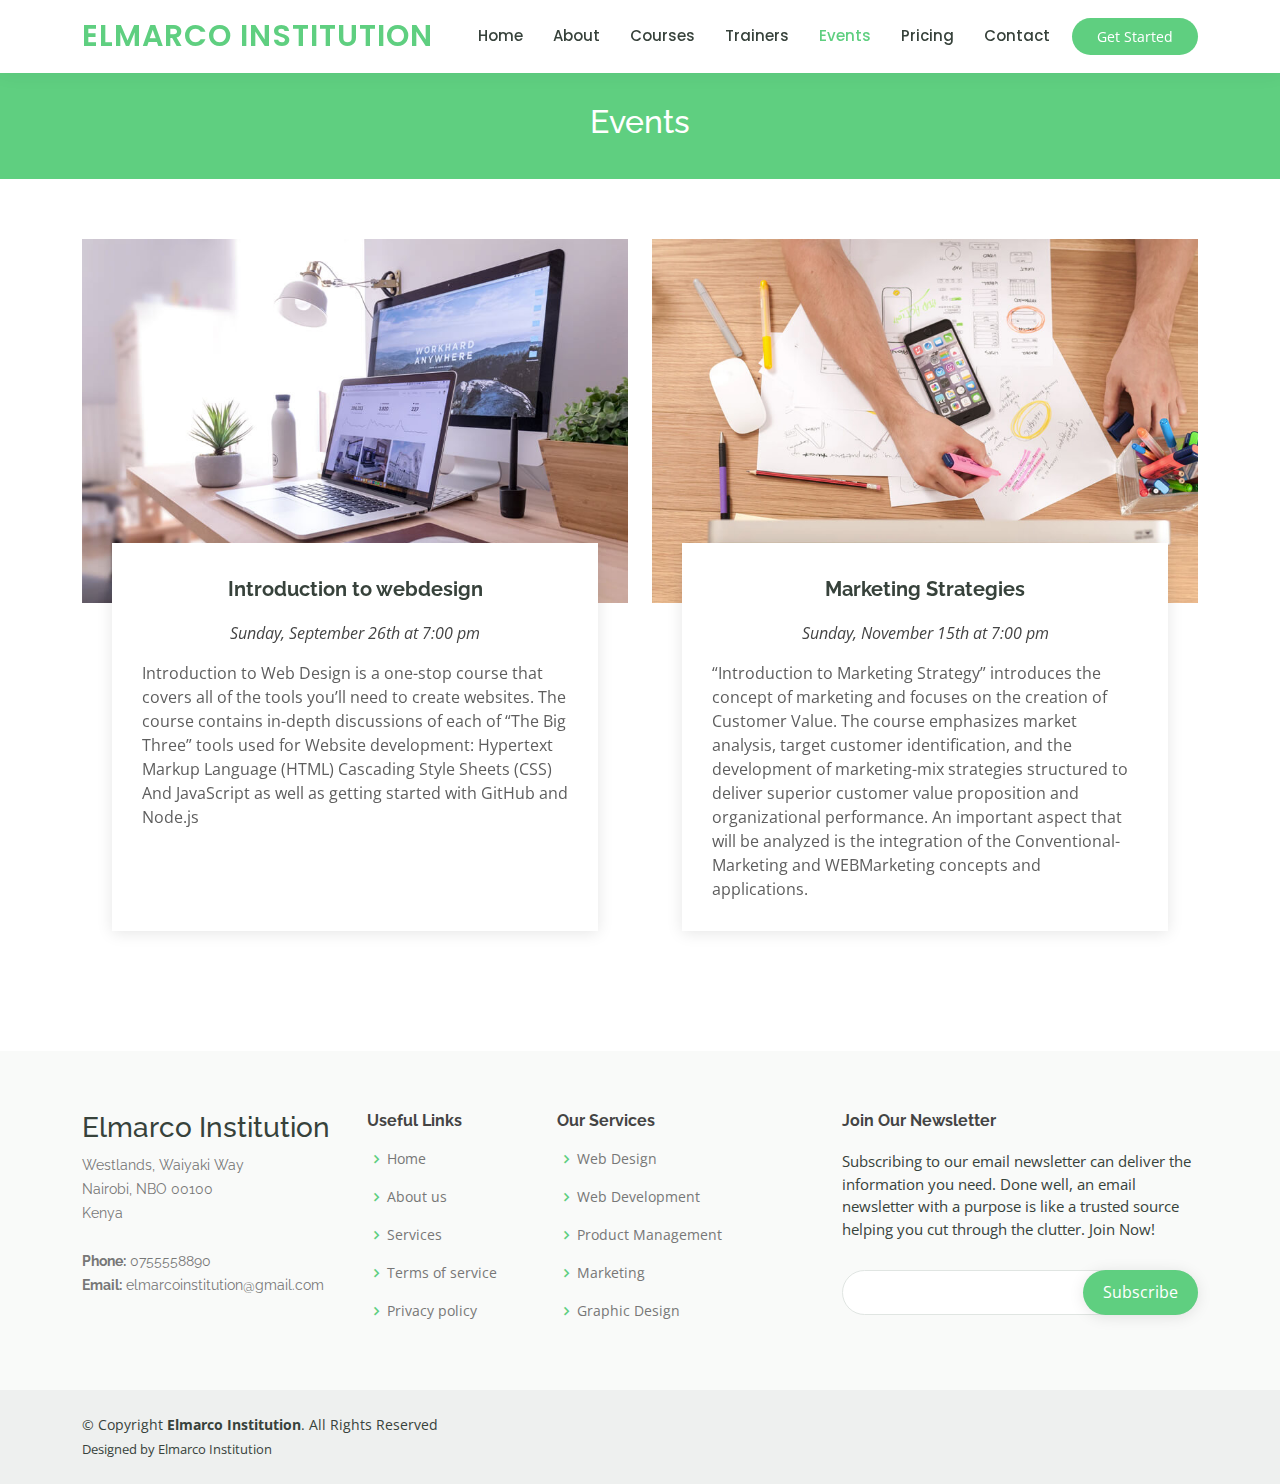
<file: Elmarco/events.html>
<!DOCTYPE html>
<html lang="en">

<head>
  <meta charset="utf-8">
  <meta content="width=device-width, initial-scale=1.0" name="viewport">

  <title>Events - Elmarco Institution</title>
  <meta content="" name="description">
  <meta content="" name="keywords">

  <!-- Favicons -->
  <link href="assets/img/letter-e.ico" rel="icon">
  <link href="assets/img/apple-touch-icon.png" rel="apple-touch-icon">

  <!-- Google Fonts -->
  <link href="https://fonts.googleapis.com/css?family=Open+Sans:300,300i,400,400i,600,600i,700,700i|Raleway:300,300i,400,400i,500,500i,600,600i,700,700i|Poppins:300,300i,400,400i,500,500i,600,600i,700,700i" rel="stylesheet">

  <!-- Vendor CSS Files -->
  <link href="assets/vendor/animate.css/animate.min.css" rel="stylesheet">
  <link href="assets/vendor/aos/aos.css" rel="stylesheet">
  <link href="assets/vendor/bootstrap/css/bootstrap.min.css" rel="stylesheet">
  <link href="assets/vendor/bootstrap-icons/bootstrap-icons.css" rel="stylesheet">
  <link href="assets/vendor/boxicons/css/boxicons.min.css" rel="stylesheet">
  <link href="assets/vendor/remixicon/remixicon.css" rel="stylesheet">
  <link href="assets/vendor/swiper/swiper-bundle.min.css" rel="stylesheet">

  <!-- Template Main CSS File -->
  <link href="assets/css/style.css" rel="stylesheet">

</head>

<body>

  <!-- ======= Header ======= -->
  <header id="header" class="fixed-top">
    <div class="container d-flex align-items-center">

      <h1 class="logo me-auto"><a href="index.html">ELMARCO INSTITUTION</a></h1>
      <!-- Uncomment below if you prefer to use an image logo -->
      <!-- <a href="index.html" class="logo me-auto"><img src="assets/img/logo.png" alt="" class="img-fluid"></a>-->

      <nav id="navbar" class="navbar order-last order-lg-0">
        <ul>
          <li><a href="index.html">Home</a></li>
          <li><a href="about.html">About</a></li>
          <li><a href="courses.html">Courses</a></li>
          <li><a href="trainers.html">Trainers</a></li>
          <li><a class="active" href="events.html">Events</a></li>
          <li><a href="pricing.html">Pricing</a></li>

          <li><a href="contact.html">Contact</a></li>
        </ul>
        <i class="bi bi-list mobile-nav-toggle"></i>
      </nav><!-- .navbar -->

      <a href="courses.html" class="get-started-btn">Get Started</a>

    </div>
  </header><!-- End Header -->

  <main id="main">

    <!-- ======= Breadcrumbs ======= -->
    <div class="breadcrumbs" data-aos="fade-in">
      <div class="container">
        <h2>Events</h2>
      </div>
    </div><!-- End Breadcrumbs -->

    <!-- ======= Events Section ======= -->
    <section id="events" class="events">
      <div class="container" data-aos="fade-up">

        <div class="row">
          <div class="col-md-6 d-flex align-items-stretch">
            <div class="card">
              <div class="card-img">
                <img src="assets/img/events-1.jpg" alt="...">
              </div>
              <div class="card-body">
                <h5 class="card-title"><a href="">Introduction to webdesign</a></h5>
                <p class="fst-italic text-center">Sunday, September 26th at 7:00 pm</p>
                <p class="card-text">Introduction to Web Design is a one-stop course that covers all of the tools you’ll need to create websites.

                  The course contains in-depth discussions of each of “The Big Three” tools used for Website development:
                  
                  Hypertext Markup Language (HTML)
                  Cascading Style Sheets (CSS)
                  And JavaScript as well as getting started with GitHub and Node.js</p>
              </div>
            </div>
          </div>
          <div class="col-md-6 d-flex align-items-stretch">
            <div class="card">
              <div class="card-img">
                <img src="assets/img/events-2.jpg" alt="...">
              </div>
              <div class="card-body">
                <h5 class="card-title"><a href="">Marketing Strategies</a></h5>
                <p class="fst-italic text-center">Sunday, November 15th at 7:00 pm</p>
                <p class="card-text">“Introduction to Marketing Strategy” introduces the concept of marketing and focuses on the creation
                  of Customer Value. The course emphasizes market analysis, target customer identification, and the
                  development of marketing-mix strategies structured to deliver superior customer value proposition and
                  organizational performance.
                  An important aspect that will be analyzed is the integration of the Conventional-Marketing and WEBMarketing concepts and applications.</p>
              </div>
            </div>

          </div>
        </div>

      </div>
    </section><!-- End Events Section -->

  </main><!-- End #main -->

  <!-- ======= Footer ======= -->
  <footer id="footer">

    <div class="footer-top">
      <div class="container">
        <div class="row">

          <div class="col-lg-3 col-md-6 footer-contact">
            <h3>Elmarco Institution</h3>
            <p>
              Westlands, Waiyaki Way <br>
              Nairobi, NBO 00100<br>
              Kenya <br><br>
              <strong>Phone:</strong> 0755558890<br>
              <strong>Email:</strong> elmarcoinstitution@gmail.com<br>
            </p>
          </div>

          <div class="col-lg-2 col-md-6 footer-links">
            <h4>Useful Links</h4>
            <ul>
              <li><i class="bx bx-chevron-right"></i> <a href="#">Home</a></li>
              <li><i class="bx bx-chevron-right"></i> <a href="#">About us</a></li>
              <li><i class="bx bx-chevron-right"></i> <a href="#">Services</a></li>
              <li><i class="bx bx-chevron-right"></i> <a href="#">Terms of service</a></li>
              <li><i class="bx bx-chevron-right"></i> <a href="#">Privacy policy</a></li>
            </ul>
          </div>

          <div class="col-lg-3 col-md-6 footer-links">
            <h4>Our Services</h4>
            <ul>
              <li><i class="bx bx-chevron-right"></i> <a href="#">Web Design</a></li>
              <li><i class="bx bx-chevron-right"></i> <a href="#">Web Development</a></li>
              <li><i class="bx bx-chevron-right"></i> <a href="#">Product Management</a></li>
              <li><i class="bx bx-chevron-right"></i> <a href="#">Marketing</a></li>
              <li><i class="bx bx-chevron-right"></i> <a href="#">Graphic Design</a></li>
            </ul>
          </div>

          <div class="col-lg-4 col-md-6 footer-newsletter">
            <h4>Join Our Newsletter</h4>
            <p>Subscribing to our email newsletter can deliver the information you need. Done well, an email newsletter with a purpose is like a trusted source helping you cut through the clutter. Join Now!</p>
            <form action="" method="post">
              <input type="email" name="email"><input type="submit" value="Subscribe">
            </form>
          </div>

        </div>
      </div>
    </div>

    <div class="container d-md-flex py-4">

      <div class="me-md-auto text-center text-md-start">
        <div class="copyright">
          &copy; Copyright <strong><span>Elmarco Institution</span></strong>. All Rights Reserved
        </div>

        <div class="credits">
          
          Designed by Elmarco Institution
        </div>
    </div>
  </footer><!-- End Footer -->

  <div id="preloader"></div>
  <a href="#" class="back-to-top d-flex align-items-center justify-content-center"><i class="bi bi-arrow-up-short"></i></a>

  <!-- Vendor JS Files -->
  <script src="assets/vendor/purecounter/purecounter.js"></script>
  <script src="assets/vendor/aos/aos.js"></script>
  <script src="assets/vendor/bootstrap/js/bootstrap.bundle.min.js"></script>
  <script src="assets/vendor/swiper/swiper-bundle.min.js"></script>
  <script src="assets/vendor/php-email-form/validate.js"></script>

  <!-- Template Main JS File -->
  <script src="assets/js/main.js"></script>

</body>

</html>
</file>
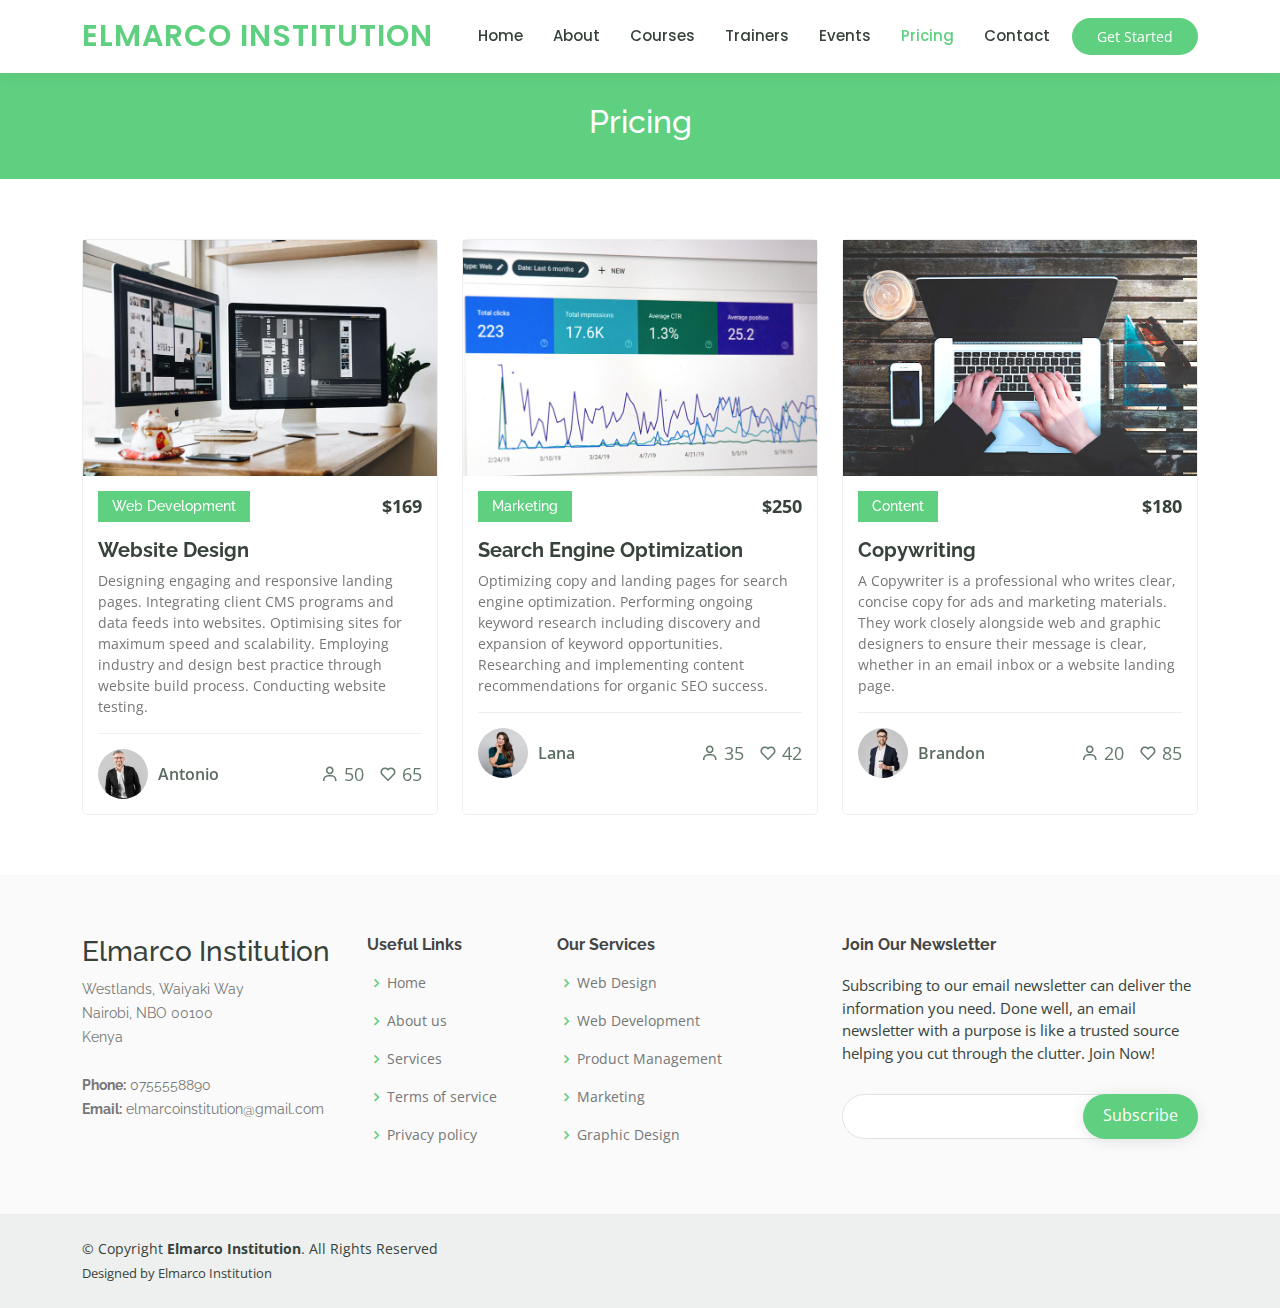
<file: Elmarco/pricing.html>
<!DOCTYPE html>
<html lang="en">

<head>
  <meta charset="utf-8">
  <meta content="width=device-width, initial-scale=1.0" name="viewport">

  <title>Pricing - Elmarco Institution</title>
  <meta content="" name="description">
  <meta content="" name="keywords">

  <!-- Favicons -->
  <link href="assets/img/letter-e.ico" rel="icon">
  <link href="assets/img/apple-touch-icon.png" rel="apple-touch-icon">

  <!-- Google Fonts -->
  <link href="https://fonts.googleapis.com/css?family=Open+Sans:300,300i,400,400i,600,600i,700,700i|Raleway:300,300i,400,400i,500,500i,600,600i,700,700i|Poppins:300,300i,400,400i,500,500i,600,600i,700,700i" rel="stylesheet">

  <!-- Vendor CSS Files -->
  <link href="assets/vendor/animate.css/animate.min.css" rel="stylesheet">
  <link href="assets/vendor/aos/aos.css" rel="stylesheet">
  <link href="assets/vendor/bootstrap/css/bootstrap.min.css" rel="stylesheet">
  <link href="assets/vendor/bootstrap-icons/bootstrap-icons.css" rel="stylesheet">
  <link href="assets/vendor/boxicons/css/boxicons.min.css" rel="stylesheet">
  <link href="assets/vendor/remixicon/remixicon.css" rel="stylesheet">
  <link href="assets/vendor/swiper/swiper-bundle.min.css" rel="stylesheet">

  <!-- Template Main CSS File -->
  <link href="assets/css/style.css" rel="stylesheet">

</head>

<body>

  <!-- ======= Header ======= -->
  <header id="header" class="fixed-top">
    <div class="container d-flex align-items-center">

      <h1 class="logo me-auto"><a href="index.html">Elmarco Institution</a></h1>
      <!-- Uncomment below if you prefer to use an image logo -->
      <!-- <a href="index.html" class="logo me-auto"><img src="assets/img/logo.png" alt="" class="img-fluid"></a>-->

      <nav id="navbar" class="navbar order-last order-lg-0">
        <ul>
          <li><a href="index.html">Home</a></li>
          <li><a href="about.html">About</a></li>
          <li><a href="courses.html">Courses</a></li>
          <li><a href="trainers.html">Trainers</a></li>
          <li><a href="events.html">Events</a></li>
          <li><a class="active" href="pricing.html">Pricing</a></li>

          <li><a href="contact.html">Contact</a></li>
        </ul>
        <i class="bi bi-list mobile-nav-toggle"></i>
      </nav><!-- .navbar -->

      <a href="courses.html" class="get-started-btn">Get Started</a>

    </div>
  </header><!-- End Header -->

  <main id="main">
    <!-- ======= Breadcrumbs ======= -->
    <div class="breadcrumbs" data-aos="fade-in">
      <div class="container">
        <h2>Pricing</h2>
      </div>
    </div><!-- End Breadcrumbs -->

    <!-- ======= Pricing Section ======= -->
    <section id="courses" class="courses">
      <div class="container" data-aos="fade-up">

        <div class="row" data-aos="zoom-in" data-aos-delay="100">

          <div class="col-lg-4 col-md-6 d-flex align-items-stretch">
            <div class="course-item">
              <img src="assets/img/course-1.jpg" class="img-fluid" alt="...">
              <div class="course-content">
                <div class="d-flex justify-content-between align-items-center mb-3">
                  <h4>Web Development</h4>
                  <p class="price">$169</p>
                </div>

                <h3><a href="course-details.html">Website Design</a></h3>
                <p>Designing engaging and responsive landing pages. Integrating client CMS programs and data feeds into websites. Optimising sites for maximum speed and scalability. Employing industry and design best practice through website build process. Conducting website testing.</p>
                <div class="trainer d-flex justify-content-between align-items-center">
                  <div class="trainer-profile d-flex align-items-center">
                    <img src="assets/img/trainers/trainer-1.jpg" class="img-fluid" alt="">
                    <span>Antonio</span>
                  </div>
                  <div class="trainer-rank d-flex align-items-center">
                    <i class="bx bx-user"></i>&nbsp;50
                    &nbsp;&nbsp;
                    <i class="bx bx-heart"></i>&nbsp;65
                  </div>
                </div>
              </div>
            </div>
          </div> <!-- End Course Item-->

          <div class="col-lg-4 col-md-6 d-flex align-items-stretch mt-4 mt-md-0">
            <div class="course-item">
              <img src="assets/img/course-2.jpg" class="img-fluid" alt="...">
              <div class="course-content">
                <div class="d-flex justify-content-between align-items-center mb-3">
                  <h4>Marketing</h4>
                  <p class="price">$250</p>
                </div>

                <h3><a href="course-details.html">Search Engine Optimization</a></h3>
                <p>Optimizing copy and landing pages for search engine optimization. Performing ongoing keyword research including discovery and expansion of keyword opportunities. Researching and implementing content recommendations for organic SEO success.</p>
                <div class="trainer d-flex justify-content-between align-items-center">
                  <div class="trainer-profile d-flex align-items-center">
                    <img src="assets/img/trainers/trainer-2.jpg" class="img-fluid" alt="">
                    <span>Lana</span>
                  </div>
                  <div class="trainer-rank d-flex align-items-center">
                    <i class="bx bx-user"></i>&nbsp;35
                    &nbsp;&nbsp;
                    <i class="bx bx-heart"></i>&nbsp;42
                  </div>
                </div>
              </div>
            </div>
          </div> <!-- End Course Item-->

          <div class="col-lg-4 col-md-6 d-flex align-items-stretch mt-4 mt-lg-0">
            <div class="course-item">
              <img src="assets/img/course-3.jpg" class="img-fluid" alt="...">
              <div class="course-content">
                <div class="d-flex justify-content-between align-items-center mb-3">
                  <h4>Content</h4>
                  <p class="price">$180</p>
                </div>

                <h3><a href="course-details.html">Copywriting</a></h3>
                <p>A Copywriter is a professional who writes clear, concise copy for ads and marketing materials. They work closely alongside web and graphic designers to ensure their message is clear, whether in an email inbox or a website landing page.</p>
                <div class="trainer d-flex justify-content-between align-items-center">
                  <div class="trainer-profile d-flex align-items-center">
                    <img src="assets/img/trainers/trainer-3.jpg" class="img-fluid" alt="">
                    <span>Brandon</span>
                  </div>
                  <div class="trainer-rank d-flex align-items-center">
                    <i class="bx bx-user"></i>&nbsp;20
                    &nbsp;&nbsp;
                    <i class="bx bx-heart"></i>&nbsp;85
                  </div>
                </div>
              </div>
            </div>
          </div> <!-- End Course Item-->

        </div>

      </div>
    </section><!-- End Courses Section -->
  </main><!-- End #main -->

  <!-- ======= Footer ======= -->
  <footer id="footer">

    <div class="footer-top">
      <div class="container">
        <div class="row">

          <div class="col-lg-3 col-md-6 footer-contact">
            <h3>Elmarco Institution</h3>
            <p>
              Westlands, Waiyaki Way <br>
              Nairobi, NBO 00100<br>
              Kenya <br><br>
              <strong>Phone:</strong> 0755558890<br>
              <strong>Email:</strong> elmarcoinstitution@gmail.com<br>
            </p>
          </div>

          <div class="col-lg-2 col-md-6 footer-links">
            <h4>Useful Links</h4>
            <ul>
              <li><i class="bx bx-chevron-right"></i> <a href="#">Home</a></li>
              <li><i class="bx bx-chevron-right"></i> <a href="#">About us</a></li>
              <li><i class="bx bx-chevron-right"></i> <a href="#">Services</a></li>
              <li><i class="bx bx-chevron-right"></i> <a href="#">Terms of service</a></li>
              <li><i class="bx bx-chevron-right"></i> <a href="#">Privacy policy</a></li>
            </ul>
          </div>

          <div class="col-lg-3 col-md-6 footer-links">
            <h4>Our Services</h4>
            <ul>
              <li><i class="bx bx-chevron-right"></i> <a href="#">Web Design</a></li>
              <li><i class="bx bx-chevron-right"></i> <a href="#">Web Development</a></li>
              <li><i class="bx bx-chevron-right"></i> <a href="#">Product Management</a></li>
              <li><i class="bx bx-chevron-right"></i> <a href="#">Marketing</a></li>
              <li><i class="bx bx-chevron-right"></i> <a href="#">Graphic Design</a></li>
            </ul>
          </div>

          <div class="col-lg-4 col-md-6 footer-newsletter">
            <h4>Join Our Newsletter</h4>
            <p>Subscribing to our email newsletter can deliver the information you need. Done well, an email newsletter with a purpose is like a trusted source helping you cut through the clutter. Join Now!</p>
            <form action="" method="post">
              <input type="email" name="email"><input type="submit" value="Subscribe">
            </form>
          </div>

        </div>
      </div>
    </div>

    <div class="container d-md-flex py-4">

      <div class="me-md-auto text-center text-md-start">
        <div class="copyright">
          &copy; Copyright <strong><span>Elmarco Institution</span></strong>. All Rights Reserved
        </div>
        
        <div class="credits">
          
          Designed by Elmarco Institution
        </div>
  </footer><!-- End Footer -->

  <div id="preloader"></div>
  <a href="#" class="back-to-top d-flex align-items-center justify-content-center"><i class="bi bi-arrow-up-short"></i></a>

  <!-- Vendor JS Files -->
  <script src="assets/vendor/purecounter/purecounter.js"></script>
  <script src="assets/vendor/aos/aos.js"></script>
  <script src="assets/vendor/bootstrap/js/bootstrap.bundle.min.js"></script>
  <script src="assets/vendor/swiper/swiper-bundle.min.js"></script>
  <script src="assets/vendor/php-email-form/validate.js"></script>

  <!-- Template Main JS File -->
  <script src="assets/js/main.js"></script>

</body>

</html>
</file>
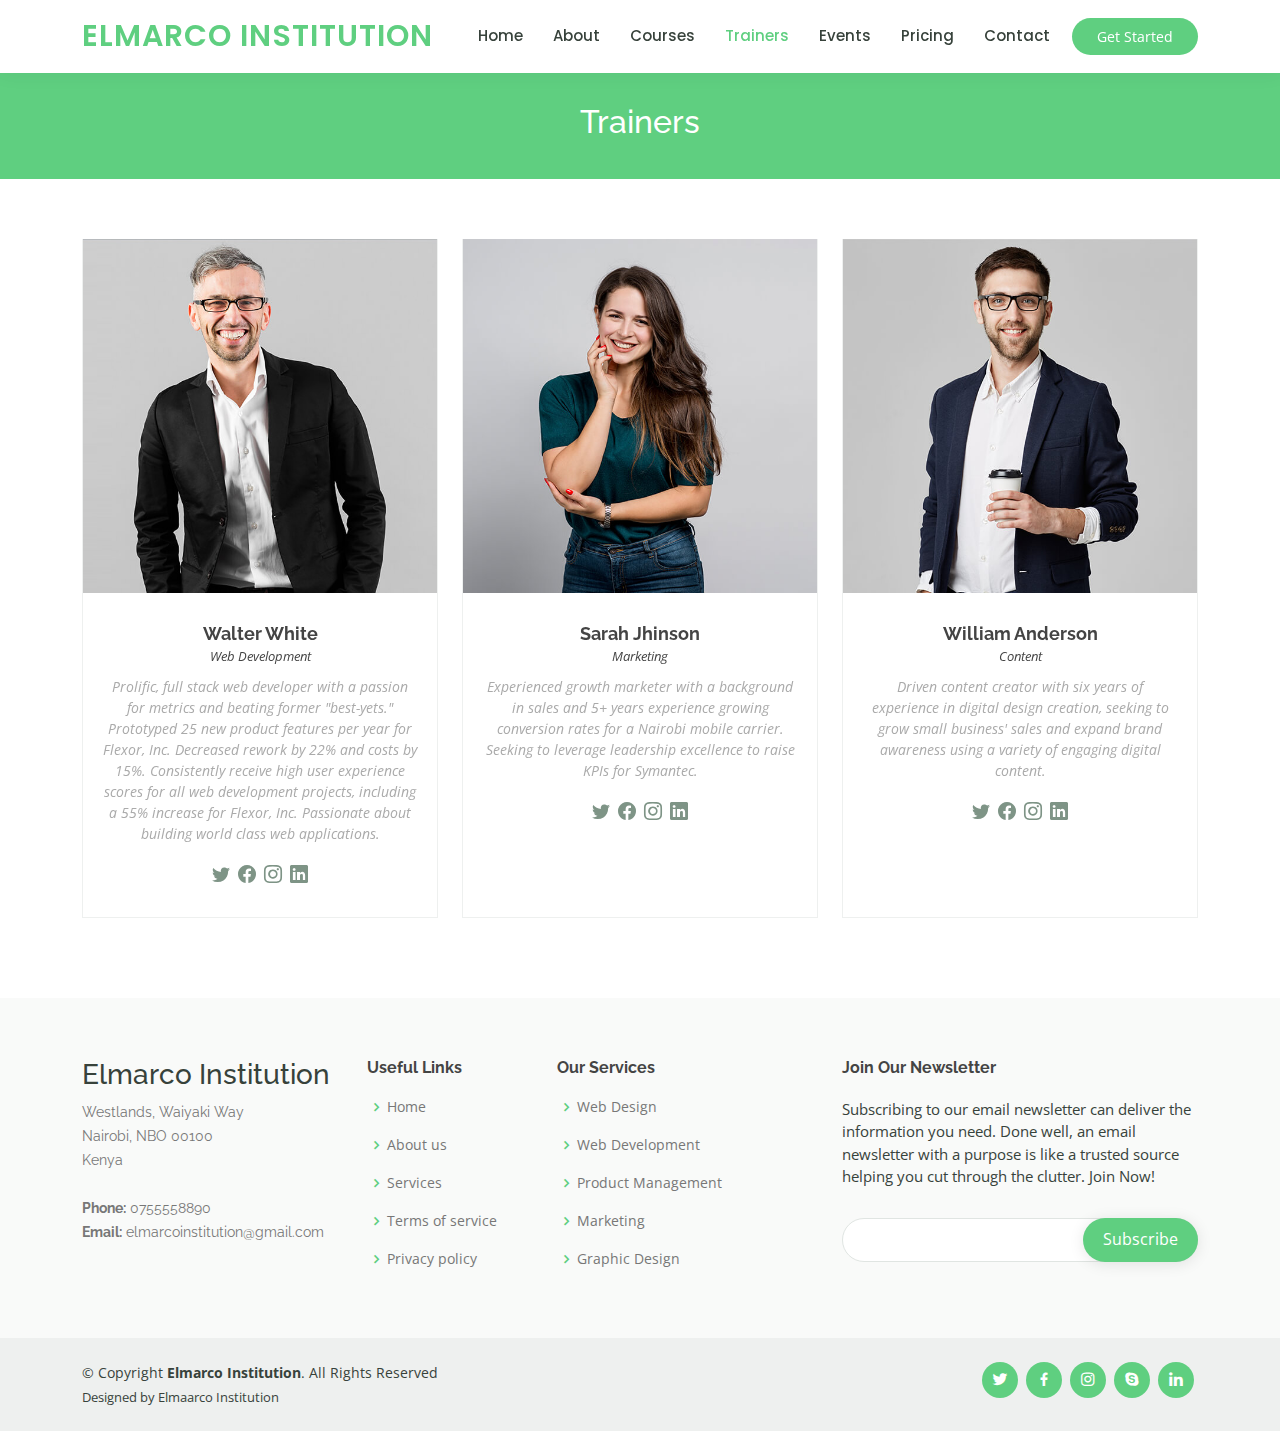
<file: Elmarco/trainers.html>
<!DOCTYPE html>
<html lang="en">

<head>
  <meta charset="utf-8">
  <meta content="width=device-width, initial-scale=1.0" name="viewport">

  <title>Trainers - Elmarco Institution</title>
  <meta content="" name="description">
  <meta content="" name="keywords">
  
  <!-- Favicons -->
  <link href="assets/img/letter-e.ico" rel="icon">
  <link href="assets/img/apple-touch-icon.png" rel="apple-touch-icon">

  <!-- Google Fonts -->
  <link href="https://fonts.googleapis.com/css?family=Open+Sans:300,300i,400,400i,600,600i,700,700i|Raleway:300,300i,400,400i,500,500i,600,600i,700,700i|Poppins:300,300i,400,400i,500,500i,600,600i,700,700i" rel="stylesheet">

  <!-- Vendor CSS Files -->
  <link href="assets/vendor/animate.css/animate.min.css" rel="stylesheet">
  <link href="assets/vendor/aos/aos.css" rel="stylesheet">
  <link href="assets/vendor/bootstrap/css/bootstrap.min.css" rel="stylesheet">
  <link href="assets/vendor/bootstrap-icons/bootstrap-icons.css" rel="stylesheet">
  <link href="assets/vendor/boxicons/css/boxicons.min.css" rel="stylesheet">
  <link href="assets/vendor/remixicon/remixicon.css" rel="stylesheet">
  <link href="assets/vendor/swiper/swiper-bundle.min.css" rel="stylesheet">

  <!-- Template Main CSS File -->
  <link href="assets/css/style.css" rel="stylesheet">


</head>

<body>

  <!-- ======= Header ======= -->
  <header id="header" class="fixed-top">
    <div class="container d-flex align-items-center">

      <h1 class="logo me-auto"><a href="index.html">ELMARCO INSTITUTION</a></h1>
      <!-- Uncomment below if you prefer to use an image logo -->
      <!-- <a href="index.html" class="logo me-auto"><img src="assets/img/logo.png" alt="" class="img-fluid"></a>-->

      <nav id="navbar" class="navbar order-last order-lg-0">
        <ul>
          <li><a href="index.html">Home</a></li>
          <li><a href="about.html">About</a></li>
          <li><a href="courses.html">Courses</a></li>
          <li><a class="active" href="trainers.html">Trainers</a></li>
          <li><a href="events.html">Events</a></li>
          <li><a href="pricing.html">Pricing</a></li>

          <li><a href="contact.html">Contact</a></li>
        </ul>
        <i class="bi bi-list mobile-nav-toggle"></i>
      </nav><!-- .navbar -->

      <a href="courses.html" class="get-started-btn">Get Started</a>

    </div>
  </header><!-- End Header -->

  <main id="main" data-aos="fade-in">

    <!-- ======= Breadcrumbs ======= -->
    <div class="breadcrumbs">
      <div class="container">
        <h2>Trainers</h2>
      </div>
    </div><!-- End Breadcrumbs -->

    <!-- ======= Trainers Section ======= -->
    <section id="trainers" class="trainers">
      <div class="container" data-aos="fade-up">

        <div class="row" data-aos="zoom-in" data-aos-delay="100">
          <div class="col-lg-4 col-md-6 d-flex align-items-stretch">
            <div class="member">
              <img src="assets/img/trainers/trainer-1.jpg" class="img-fluid" alt="">
              <div class="member-content">
                <h4>Walter White</h4>
                <span>Web Development</span>
                <p>
                  Prolific, full stack web developer with a passion for metrics and beating former "best-yets." Prototyped 25 new product features per year for Flexor, Inc. Decreased rework by 22% and costs by 15%. Consistently receive high user experience scores for all web development projects, including a 55% increase for Flexor, Inc. Passionate about building world class web applications.    </p>
                <div class="social">
                  <a href=""><i class="bi bi-twitter"></i></a>
                  <a href=""><i class="bi bi-facebook"></i></a>
                  <a href=""><i class="bi bi-instagram"></i></a>
                  <a href=""><i class="bi bi-linkedin"></i></a>
                </div>
              </div>
            </div>
          </div>

          <div class="col-lg-4 col-md-6 d-flex align-items-stretch">
            <div class="member">
              <img src="assets/img/trainers/trainer-2.jpg" class="img-fluid" alt="">
              <div class="member-content">
                <h4>Sarah Jhinson</h4>
                <span>Marketing</span>
                <p>
                  Experienced growth marketer with a background in sales and 5+ years experience growing conversion rates for a Nairobi mobile carrier. Seeking to leverage leadership excellence to raise KPIs for Symantec.                </p>
                <div class="social">
                  <a href=""><i class="bi bi-twitter"></i></a>
                  <a href=""><i class="bi bi-facebook"></i></a>
                  <a href=""><i class="bi bi-instagram"></i></a>
                  <a href=""><i class="bi bi-linkedin"></i></a>
                </div>
              </div>
            </div>
          </div>

          <div class="col-lg-4 col-md-6 d-flex align-items-stretch">
            <div class="member">
              <img src="assets/img/trainers/trainer-3.jpg" class="img-fluid" alt="">
              <div class="member-content">
                <h4>William Anderson</h4>
                <span>Content</span>
                <p>
                  Driven content creator with six years of experience in digital design creation, seeking to grow small business' sales and expand brand awareness using a variety of engaging digital content.                </p>
                <div class="social">
                  <a href=""><i class="bi bi-twitter"></i></a>
                  <a href=""><i class="bi bi-facebook"></i></a>
                  <a href=""><i class="bi bi-instagram"></i></a>
                  <a href=""><i class="bi bi-linkedin"></i></a>
                </div>
              </div>
            </div>
          </div>

        </div>

      </div>
    </section><!-- End Trainers Section -->

  </main><!-- End #main -->

  <!-- ======= Footer ======= -->
  <footer id="footer">

    <div class="footer-top">
      <div class="container">
        <div class="row">

          <div class="col-lg-3 col-md-6 footer-contact">
            <h3>Elmarco Institution</h3>
            <p>
              Westlands, Waiyaki Way <br>
              Nairobi, NBO 00100<br>
              Kenya <br><br>
              <strong>Phone:</strong> 0755558890<br>
              <strong>Email:</strong> elmarcoinstitution@gmail.com<br>
            </p>
          </div>

          <div class="col-lg-2 col-md-6 footer-links">
            <h4>Useful Links</h4>
            <ul>
              <li><i class="bx bx-chevron-right"></i> <a href="#">Home</a></li>
              <li><i class="bx bx-chevron-right"></i> <a href="#">About us</a></li>
              <li><i class="bx bx-chevron-right"></i> <a href="#">Services</a></li>
              <li><i class="bx bx-chevron-right"></i> <a href="#">Terms of service</a></li>
              <li><i class="bx bx-chevron-right"></i> <a href="#">Privacy policy</a></li>
            </ul>
          </div>

          <div class="col-lg-3 col-md-6 footer-links">
            <h4>Our Services</h4>
            <ul>
              <li><i class="bx bx-chevron-right"></i> <a href="#">Web Design</a></li>
              <li><i class="bx bx-chevron-right"></i> <a href="#">Web Development</a></li>
              <li><i class="bx bx-chevron-right"></i> <a href="#">Product Management</a></li>
              <li><i class="bx bx-chevron-right"></i> <a href="#">Marketing</a></li>
              <li><i class="bx bx-chevron-right"></i> <a href="#">Graphic Design</a></li>
            </ul>
          </div>

          <div class="col-lg-4 col-md-6 footer-newsletter">
            <h4>Join Our Newsletter</h4>
            <p>Subscribing to our email newsletter can deliver the information you need. Done well, an email newsletter with a purpose is like a trusted source helping you cut through the clutter. Join Now!</p>
            <form action="" method="post">
              <input type="email" name="email"><input type="submit" value="Subscribe">
            </form>
          </div>

        </div>
      </div>
    </div>

    <div class="container d-md-flex py-4">

      <div class="me-md-auto text-center text-md-start">
        <div class="copyright">
          &copy; Copyright <strong><span>Elmarco Institution</span></strong>. All Rights Reserved
        </div>
        <div class="credits">
          
          Designed by Elmaarco Institution
        </div>
      </div>
      <div class="social-links text-center text-md-right pt-3 pt-md-0">
        <a href="#" class="twitter"><i class="bx bxl-twitter"></i></a>
        <a href="#" class="facebook"><i class="bx bxl-facebook"></i></a>
        <a href="#" class="instagram"><i class="bx bxl-instagram"></i></a>
        <a href="#" class="google-plus"><i class="bx bxl-skype"></i></a>
        <a href="#" class="linkedin"><i class="bx bxl-linkedin"></i></a>
      </div>
    </div>
  </footer><!-- End Footer -->

  <div id="preloader"></div>
  <a href="#" class="back-to-top d-flex align-items-center justify-content-center"><i class="bi bi-arrow-up-short"></i></a>

  <!-- Vendor JS Files -->
  <script src="assets/vendor/purecounter/purecounter.js"></script>
  <script src="assets/vendor/aos/aos.js"></script>
  <script src="assets/vendor/bootstrap/js/bootstrap.bundle.min.js"></script>
  <script src="assets/vendor/swiper/swiper-bundle.min.js"></script>
  <script src="assets/vendor/php-email-form/validate.js"></script>

  <!-- Template Main JS File -->
  <script src="assets/js/main.js"></script>

</body>

</html>
</file>
<file: Elmarco/assets/css/style.css>
body {
  font-family: "Open Sans", sans-serif;
  color: #444444;
}

a {
  color: #5fcf80;
  text-decoration: none;
}

a:hover {
  color: #86db9f;
  text-decoration: none;
}

h1, h2, h3, h4, h5, h6 {
  font-family: "Raleway", sans-serif;
}

/*--------------------------------------------------------------
# Back to top button
--------------------------------------------------------------*/
.back-to-top {
  position: fixed;
  visibility: hidden;
  opacity: 0;
  right: 15px;
  bottom: 15px;
  z-index: 996;
  background: #5fcf80;
  width: 40px;
  height: 40px;
  border-radius: 50px;
  transition: all 0.4s;
}
.back-to-top i {
  font-size: 28px;
  color: #fff;
  line-height: 0;
}
.back-to-top:hover {
  background: #7ed899;
  color: #fff;
}
.back-to-top.active {
  visibility: visible;
  opacity: 1;
}

/*--------------------------------------------------------------
# Preloader
--------------------------------------------------------------*/
#preloader {
  position: fixed;
  top: 0;
  left: 0;
  right: 0;
  bottom: 0;
  z-index: 9999;
  overflow: hidden;
  background: #fff;
}

#preloader:before {
  content: "";
  position: fixed;
  top: calc(50% - 30px);
  left: calc(50% - 30px);
  border: 6px solid #5fcf80;
  border-top-color: #fff;
  border-bottom-color: #fff;
  border-radius: 50%;
  width: 60px;
  height: 60px;
  -webkit-animation: animate-preloader 1s linear infinite;
  animation: animate-preloader 1s linear infinite;
}

@-webkit-keyframes animate-preloader {
  0% {
    transform: rotate(0deg);
  }
  100% {
    transform: rotate(360deg);
  }
}

@keyframes animate-preloader {
  0% {
    transform: rotate(0deg);
  }
  100% {
    transform: rotate(360deg);
  }
}
/*--------------------------------------------------------------
# Disable aos animation delay on mobile devices
--------------------------------------------------------------*/
@media screen and (max-width: 768px) {
  [data-aos-delay] {
    transition-delay: 0 !important;
  }
}
/*--------------------------------------------------------------
# Header
--------------------------------------------------------------*/
#header {
  background: #fff;
  transition: all 0.5s;
  z-index: 997;
  padding: 15px 0;
  box-shadow: 0px 0 18px rgba(55, 66, 59, 0.08);
}
#header .logo {
  font-size: 30px;
  margin: 0;
  padding: 0;
  line-height: 1;
  font-weight: 600;
  letter-spacing: 1px;
  text-transform: uppercase;
  font-family: "Poppins", sans-serif;
}
#header .logo a {
  color: #5fcf80;
}
#header .logo img {
  max-height: 40px;
}

/**
* Get Startet Button 
*/
.get-started-btn {
  margin-left: 22px;
  background: #5fcf80;
  color: #fff;
  border-radius: 50px;
  padding: 8px 25px;
  white-space: nowrap;
  transition: 0.3s;
  font-size: 14px;
  display: inline-block;
}
.get-started-btn:hover {
  background: #3ac162;
  color: #fff;
}
@media (max-width: 768px) {
  .get-started-btn {
    margin: 0 15px 0 0;
    padding: 6px 18px;
  }
}

/*--------------------------------------------------------------
# Navigation Menu
--------------------------------------------------------------*/
/**
* Desktop Navigation 
*/
.navbar {
  padding: 0;
}
.navbar ul {
  margin: 0;
  padding: 0;
  display: flex;
  list-style: none;
  align-items: center;
}
.navbar li {
  position: relative;
}
.navbar a, .navbar a:focus {
  display: flex;
  align-items: center;
  justify-content: space-between;
  padding: 10px 0 10px 30px;
  font-family: "Poppins", sans-serif;
  font-size: 15px;
  font-weight: 500;
  color: #37423b;
  white-space: nowrap;
  transition: 0.3s;
}
.navbar a i, .navbar a:focus i {
  font-size: 12px;
  line-height: 0;
  margin-left: 5px;
}
.navbar a:hover, .navbar .active, .navbar .active:focus, .navbar li:hover > a {
  color: #5fcf80;
}
.navbar .dropdown ul {
  display: block;
  position: absolute;
  left: 30px;
  top: calc(100% + 30px);
  margin: 0;
  padding: 10px 0;
  z-index: 99;
  opacity: 0;
  visibility: hidden;
  background: #fff;
  box-shadow: 0px 0px 30px rgba(127, 137, 161, 0.25);
  transition: 0.3s;
  border-radius: 4px;
}
.navbar .dropdown ul li {
  min-width: 200px;
}
.navbar .dropdown ul a {
  padding: 10px 20px;
  font-size: 14px;
  text-transform: none;
  font-weight: 500;
}
.navbar .dropdown ul a i {
  font-size: 12px;
}
.navbar .dropdown ul a:hover, .navbar .dropdown ul .active:hover, .navbar .dropdown ul li:hover > a {
  color: #5fcf80;
}
.navbar .dropdown:hover > ul {
  opacity: 1;
  top: 100%;
  visibility: visible;
}
.navbar .dropdown .dropdown ul {
  top: 0;
  left: calc(100% - 30px);
  visibility: hidden;
}
.navbar .dropdown .dropdown:hover > ul {
  opacity: 1;
  top: 0;
  left: 100%;
  visibility: visible;
}
@media (max-width: 1366px) {
  .navbar .dropdown .dropdown ul {
    left: -90%;
  }
  .navbar .dropdown .dropdown:hover > ul {
    left: -100%;
  }
}

/**
* Mobile Navigation 
*/
.mobile-nav-toggle {
  color: #37423b;
  font-size: 28px;
  cursor: pointer;
  display: none;
  line-height: 0;
  transition: 0.5s;
}
.mobile-nav-toggle.bi-x {
  color: #fff;
}

@media (max-width: 991px) {
  .mobile-nav-toggle {
    display: block;
  }

  .navbar ul {
    display: none;
  }
}
.navbar-mobile {
  position: fixed;
  overflow: hidden;
  top: 0;
  right: 0;
  left: 0;
  bottom: 0;
  background: rgba(32, 38, 34, 0.9);
  transition: 0.3s;
  z-index: 999;
}
.navbar-mobile .mobile-nav-toggle {
  position: absolute;
  top: 15px;
  right: 15px;
}
.navbar-mobile ul {
  display: block;
  position: absolute;
  top: 55px;
  right: 15px;
  bottom: 15px;
  left: 15px;
  padding: 10px 0;
  border-radius: 6px;
  background-color: #fff;
  overflow-y: auto;
  transition: 0.3s;
}
.navbar-mobile a, .navbar-mobile a:focus {
  padding: 10px 20px;
  font-size: 15px;
  color: #37423b;
}
.navbar-mobile a:hover, .navbar-mobile .active, .navbar-mobile li:hover > a {
  color: #5fcf80;
}
.navbar-mobile .getstarted, .navbar-mobile .getstarted:focus {
  margin: 15px;
}
.navbar-mobile .dropdown ul {
  position: static;
  display: none;
  margin: 10px 20px;
  padding: 10px 0;
  z-index: 99;
  opacity: 1;
  visibility: visible;
  background: #fff;
  box-shadow: 0px 0px 30px rgba(127, 137, 161, 0.25);
}
.navbar-mobile .dropdown ul li {
  min-width: 200px;
}
.navbar-mobile .dropdown ul a {
  padding: 10px 20px;
}
.navbar-mobile .dropdown ul a i {
  font-size: 12px;
}
.navbar-mobile .dropdown ul a:hover, .navbar-mobile .dropdown ul .active:hover, .navbar-mobile .dropdown ul li:hover > a {
  color: #5fcf80;
}
.navbar-mobile .dropdown > .dropdown-active {
  display: block;
}

/*--------------------------------------------------------------
# Hero Section
--------------------------------------------------------------*/
#hero {
  width: 100%;
  height: 80vh;
  background: url("../img/hero-bg.jpg") top center;
  background-size: cover;
  position: relative;
}
#hero:before {
  content: "";
  background: rgba(0, 0, 0, 0.4);
  position: absolute;
  bottom: 0;
  top: 0;
  left: 0;
  right: 0;
}
#hero .container {
  padding-top: 72px;
}
@media (max-width: 992px) {
  #hero .container {
    padding-top: 62px;
  }
}
#hero h1 {
  margin: 0;
  font-size: 48px;
  font-weight: 700;
  line-height: 56px;
  color: #fff;
  font-family: "Poppins", sans-serif;
}
#hero h2 {
  color: #eee;
  margin: 10px 0 0 0;
  font-size: 24px;
}
#hero .btn-get-started {
  font-family: "Raleway", sans-serif;
  font-weight: 500;
  font-size: 15px;
  letter-spacing: 1px;
  display: inline-block;
  padding: 10px 35px;
  border-radius: 50px;
  transition: 0.5s;
  margin-top: 30px;
  border: 2px solid #fff;
  color: #fff;
}
#hero .btn-get-started:hover {
  background: #5fcf80;
  border: 2px solid #5fcf80;
}
@media (min-width: 1024px) {
  #hero {
    background-attachment: fixed;
  }
}
@media (max-width: 768px) {
  #hero {
    height: 100vh;
  }
  #hero h1 {
    font-size: 28px;
    line-height: 36px;
  }
  #hero h2 {
    font-size: 18px;
    line-height: 24px;
  }
}

/*--------------------------------------------------------------
# Sections General
--------------------------------------------------------------*/
section {
  padding: 60px 0;
  overflow: hidden;
}

.section-bg {
  background-color: #f6f7f6;
}

.section-title {
  padding-bottom: 40px;
}
.section-title h2 {
  font-size: 14px;
  font-weight: 500;
  padding: 0;
  line-height: 1px;
  margin: 0 0 5px 0;
  letter-spacing: 2px;
  text-transform: uppercase;
  color: #aaaaaa;
  font-family: "Poppins", sans-serif;
}
.section-title h2::after {
  content: "";
  width: 120px;
  height: 1px;
  display: inline-block;
  background: #9ae1af;
  margin: 4px 10px;
}
.section-title p {
  margin: 0;
  margin: 0;
  font-size: 36px;
  font-weight: 700;
  text-transform: uppercase;
  font-family: "Poppins", sans-serif;
  color: #37423b;
}

.breadcrumbs {
  margin-top: 73px;
  text-align: center;
  background: #5fcf80;
  padding: 30px 0;
  color: #fff;
}
@media (max-width: 992px) {
  .breadcrumbs {
    margin-top: 63px;
  }
}
.breadcrumbs h2 {
  font-size: 32px;
  font-weight: 500;
}
.breadcrumbs p {
  font-size: 14px;
  margin-bottom: 0;
}

/*--------------------------------------------------------------
# About
--------------------------------------------------------------*/
.about .content h3 {
  font-weight: 600;
  font-size: 26px;
}
.about .content ul {
  list-style: none;
  padding: 0;
}
.about .content ul li {
  padding-bottom: 10px;
}
.about .content ul i {
  font-size: 20px;
  padding-right: 4px;
  color: #5fcf80;
}
.about .content .learn-more-btn {
  background: #5fcf80;
  color: #fff;
  border-radius: 50px;
  padding: 8px 25px 9px 25px;
  white-space: nowrap;
  transition: 0.3s;
  font-size: 14px;
  display: inline-block;
}
.about .content .learn-more-btn:hover {
  background: #3ac162;
  color: #fff;
}
@media (max-width: 768px) {
  .about .content .learn-more-btn {
    margin: 0 48px 0 0;
    padding: 6px 18px;
  }
}

/*--------------------------------------------------------------
# Counts
--------------------------------------------------------------*/
.counts {
  padding: 30px 0;
}
.counts .counters span {
  font-size: 48px;
  display: block;
  color: #5fcf80;
  font-weight: 700;
}
.counts .counters p {
  padding: 0;
  margin: 0 0 20px 0;
  font-family: "Raleway", sans-serif;
  font-size: 15px;
  font-weight: 600;
  color: #37423b;
}

/*--------------------------------------------------------------
# Why Us
--------------------------------------------------------------*/
.why-us .content {
  padding: 30px;
  background: #5fcf80;
  border-radius: 4px;
  color: #fff;
}
.why-us .content h3 {
  font-weight: 700;
  font-size: 34px;
  margin-bottom: 30px;
}
.why-us .content p {
  margin-bottom: 30px;
}
.why-us .content .more-btn {
  display: inline-block;
  background: rgba(255, 255, 255, 0.2);
  padding: 6px 30px 8px 30px;
  color: #fff;
  border-radius: 50px;
  transition: all ease-in-out 0.4s;
}
.why-us .content .more-btn i {
  font-size: 14px;
}
.why-us .content .more-btn:hover {
  color: #5fcf80;
  background: #fff;
}
.why-us .icon-boxes .icon-box {
  text-align: center;
  background: #fff;
  padding: 40px 30px;
  width: 100%;
  border: 1px solid #eef0ef;
}
.why-us .icon-boxes .icon-box i {
  font-size: 32px;
  padding: 18px;
  color: #5fcf80;
  margin-bottom: 30px;
  background: #ecf9f0;
  border-radius: 50px;
}
.why-us .icon-boxes .icon-box h4 {
  font-size: 20px;
  font-weight: 700;
  margin: 0 0 30px 0;
}
.why-us .icon-boxes .icon-box p {
  font-size: 15px;
  color: #848484;
}

/*--------------------------------------------------------------
# Features
--------------------------------------------------------------*/
.features {
  padding-top: 0px;
}
.features .icon-box {
  display: flex;
  align-items: center;
  padding: 20px;
  transition: 0.3s;
  border: 1px solid #eef0ef;
}
.features .icon-box i {
  font-size: 32px;
  padding-right: 10px;
  line-height: 1;
}
.features .icon-box h3 {
  font-weight: 700;
  margin: 0;
  padding: 0;
  line-height: 1;
  font-size: 16px;
}
.features .icon-box h3 a {
  color: #37423b;
  transition: 0.3s;
}
.features .icon-box:hover {
  border-color: #5fcf80;
}
.features .icon-box:hover h3 a {
  color: #5fcf80;
}

/*--------------------------------------------------------------
# Courses
--------------------------------------------------------------*/
.courses .course-item {
  border-radius: 5px;
  border: 1px solid #eef0ef;
}
.courses .course-content {
  padding: 15px;
}
.courses .course-content h3 {
  font-weight: 700;
  font-size: 20px;
}
.courses .course-content h3 a {
  color: #37423b;
  transition: 0.3s;
}
.courses .course-content h3 a:hover {
  color: #5fcf80;
}
.courses .course-content p {
  font-size: 14px;
  color: #777777;
}
.courses .course-content h4 {
  font-size: 14px;
  background: #5fcf80;
  padding: 7px 14px;
  color: #fff;
  margin: 0;
}
.courses .course-content .price {
  margin: 0;
  font-weight: 700;
  font-size: 18px;
  color: #37423b;
}
.courses .trainer {
  padding-top: 15px;
  border-top: 1px solid #eef0ef;
}
.courses .trainer .trainer-profile img {
  max-width: 50px;
  border-radius: 50px;
}
.courses .trainer .trainer-profile span {
  padding-left: 10px;
  font-weight: 600;
  font-size: 16px;
  color: #5a6c60;
}
.courses .trainer .trainer-rank {
  font-size: 18px;
  color: #657a6d;
}

/*--------------------------------------------------------------
# Trainers
--------------------------------------------------------------*/
.trainers .member {
  text-align: center;
  margin-bottom: 20px;
  background: #fff;
  border: 1px solid #eef0ef;
}
.trainers .member img {
  margin: -1px -1px 30px -1px;
}
.trainers .member .member-content {
  padding: 0 20px 30px 20px;
}
.trainers .member h4 {
  font-weight: 700;
  margin-bottom: 2px;
  font-size: 18px;
}
.trainers .member span {
  font-style: italic;
  display: block;
  font-size: 13px;
}
.trainers .member p {
  padding-top: 10px;
  font-size: 14px;
  font-style: italic;
  color: #aaaaaa;
}
.trainers .member .social {
  margin-top: 15px;
}
.trainers .member .social a {
  color: #7e9486;
  transition: 0.3s;
}
.trainers .member .social a:hover {
  color: #5fcf80;
}
.trainers .member .social i {
  font-size: 18px;
  margin: 0 2px;
}

/*--------------------------------------------------------------
# Testimonials
--------------------------------------------------------------*/
.testimonials .testimonial-wrap {
  padding-left: 50px;
}
.testimonials .testimonials-carousel, .testimonials .testimonials-slider {
  overflow: hidden;
}
.testimonials .testimonial-item {
  box-sizing: content-box;
  padding: 30px 30px 30px 60px;
  margin: 30px 15px;
  min-height: 200px;
  border: 1px solid #eef0ef;
  position: relative;
  background: #fff;
}
.testimonials .testimonial-item .testimonial-img {
  width: 90px;
  border-radius: 10px;
  border: 6px solid #fff;
  position: absolute;
  left: -45px;
}
.testimonials .testimonial-item h3 {
  font-size: 18px;
  font-weight: bold;
  margin: 10px 0 5px 0;
  color: #111;
}
.testimonials .testimonial-item h4 {
  font-size: 14px;
  color: #999;
  margin: 0;
}
.testimonials .testimonial-item .quote-icon-left, .testimonials .testimonial-item .quote-icon-right {
  color: #c1ecce;
  font-size: 26px;
}
.testimonials .testimonial-item .quote-icon-left {
  display: inline-block;
  left: -5px;
  position: relative;
}
.testimonials .testimonial-item .quote-icon-right {
  display: inline-block;
  right: -5px;
  position: relative;
  top: 10px;
}
.testimonials .testimonial-item p {
  font-style: italic;
  margin: 15px auto 15px auto;
}
.testimonials .swiper-pagination {
  margin-top: 20px;
  position: relative;
}
.testimonials .swiper-pagination .swiper-pagination-bullet {
  width: 12px;
  height: 12px;
  background-color: #fff;
  opacity: 1;
  border: 1px solid #5fcf80;
}
.testimonials .swiper-pagination .swiper-pagination-bullet-active {
  background-color: #5fcf80;
}
@media (max-width: 767px) {
  .testimonials .testimonial-wrap {
    padding-left: 0;
  }
  .testimonials .testimonials-carousel, .testimonials .testimonials-slider {
    overflow: hidden;
  }
  .testimonials .testimonial-item {
    padding: 30px;
    margin: 15px;
  }
  .testimonials .testimonial-item .testimonial-img {
    position: static;
    left: auto;
  }
}

/*--------------------------------------------------------------
# Cource Details
--------------------------------------------------------------*/
.course-details h3 {
  font-size: 24px;
  margin: 30px 0 15px 0;
  font-weight: 700;
  position: relative;
  padding-bottom: 10px;
}
.course-details h3:before {
  content: "";
  position: absolute;
  display: block;
  width: 100%;
  height: 1px;
  background: #eef0ef;
  bottom: 0;
  left: 0;
}
.course-details h3:after {
  content: "";
  position: absolute;
  display: block;
  width: 60px;
  height: 1px;
  background: #5fcf80;
  bottom: 0;
  left: 0;
}
.course-details .course-info {
  background: #f6f7f6;
  padding: 10px 15px;
  margin-bottom: 15px;
}
.course-details .course-info h5 {
  font-weight: 400;
  font-size: 16px;
  margin: 0;
  font-family: "Poppins", sans-serif;
}
.course-details .course-info p {
  margin: 0;
  font-weight: 600;
}
.course-details .course-info a {
  color: #657a6d;
}

/*--------------------------------------------------------------
# Cource Details Tabs
--------------------------------------------------------------*/
.cource-details-tabs {
  overflow: hidden;
  padding-top: 0;
}
.cource-details-tabs .nav-tabs {
  border: 0;
}
.cource-details-tabs .nav-link {
  border: 0;
  padding: 12px 15px 12px 0;
  transition: 0.3s;
  color: #37423b;
  border-radius: 0;
  border-right: 2px solid #e2e7e4;
  font-weight: 600;
  font-size: 15px;
}
.cource-details-tabs .nav-link:hover {
  color: #5fcf80;
}
.cource-details-tabs .nav-link.active {
  color: #5fcf80;
  border-color: #5fcf80;
}
.cource-details-tabs .tab-pane.active {
  -webkit-animation: fadeIn 0.5s ease-out;
  animation: fadeIn 0.5s ease-out;
}
.cource-details-tabs .details h3 {
  font-size: 26px;
  font-weight: 600;
  margin-bottom: 20px;
  color: #37423b;
}
.cource-details-tabs .details p {
  color: #777777;
}
.cource-details-tabs .details p:last-child {
  margin-bottom: 0;
}
@media (max-width: 992px) {
  .cource-details-tabs .nav-link {
    border: 0;
    padding: 15px;
  }
  .cource-details-tabs .nav-link.active {
    color: #fff;
    background: #5fcf80;
  }
}

/*--------------------------------------------------------------
# Events
--------------------------------------------------------------*/
.events .card {
  border: 0;
  padding: 0 30px;
  margin-bottom: 60px;
  position: relative;
}
.events .card-img {
  width: calc(100% + 60px);
  margin-left: -30px;
  overflow: hidden;
  z-index: 9;
  border-radius: 0;
}
.events .card-img img {
  max-width: 100%;
  transition: all 0.3s ease-in-out;
}
.events .card-body {
  z-index: 10;
  background: #fff;
  border-top: 4px solid #fff;
  padding: 30px;
  box-shadow: 0px 2px 15px rgba(0, 0, 0, 0.1);
  margin-top: -60px;
  transition: 0.3s;
}
.events .card-title {
  font-weight: 700;
  text-align: center;
  margin-bottom: 20px;
}
.events .card-title a {
  color: #37423b;
  transition: 0.3s;
}
.events .card-text {
  color: #5e5e5e;
}
.events .read-more a {
  color: #777777;
  text-transform: uppercase;
  font-weight: 600;
  font-size: 12px;
  transition: 0.3s;
}
.events .read-more a:hover {
  color: #5fcf80;
}
.events .card:hover img {
  transform: scale(1.1);
}
.events .card:hover .card-body {
  border-color: #5fcf80;
}
.events .card:hover .card-body .card-title a {
  color: #5fcf80;
}

/*--------------------------------------------------------------
# Pricing
--------------------------------------------------------------*/
.pricing .box {
  padding: 20px;
  background: #fff;
  text-align: center;
  border: 1px solid #eef0ef;
  border-radius: 0;
  position: relative;
  overflow: hidden;
}
.pricing h3 {
  font-weight: 400;
  margin: -20px -20px 20px -20px;
  padding: 20px 15px;
  font-size: 16px;
  font-weight: 600;
  color: #777777;
  background: #f8f8f8;
}
.pricing h4 {
  font-size: 36px;
  color: #5fcf80;
  font-weight: 600;
  font-family: "Poppins", sans-serif;
  margin-bottom: 20px;
}
.pricing h4 sup {
  font-size: 20px;
  top: -15px;
  left: -3px;
}
.pricing h4 span {
  color: #bababa;
  font-size: 16px;
  font-weight: 300;
}
.pricing ul {
  padding: 0;
  list-style: none;
  color: #444444;
  text-align: center;
  line-height: 20px;
  font-size: 14px;
}
.pricing ul li {
  padding-bottom: 16px;
}
.pricing ul i {
  color: #5fcf80;
  font-size: 18px;
  padding-right: 4px;
}
.pricing ul .na {
  color: #ccc;
  text-decoration: line-through;
}
.pricing .btn-wrap {
  margin: 20px -20px -20px -20px;
  padding: 20px 15px;
  background: #f8f8f8;
  text-align: center;
}
.pricing .btn-buy {
  background: #5fcf80;
  display: inline-block;
  padding: 8px 35px;
  border-radius: 50px;
  color: #fff;
  transition: none;
  font-size: 14px;
  font-weight: 400;
  font-family: "Raleway", sans-serif;
  font-weight: 600;
  transition: 0.3s;
}
.pricing .btn-buy:hover {
  background: #3ac162;
}
.pricing .featured h3 {
  color: #fff;
  background: #5fcf80;
}
.pricing .advanced {
  width: 200px;
  position: absolute;
  top: 18px;
  right: -68px;
  transform: rotate(45deg);
  z-index: 1;
  font-size: 14px;
  padding: 1px 0 3px 0;
  background: #5fcf80;
  color: #fff;
}

/*--------------------------------------------------------------
# Contact
--------------------------------------------------------------*/
.contact {
  padding-top: 5px;
}
.contact .info {
  width: 100%;
  background: #fff;
}
.contact .info i {
  font-size: 20px;
  color: #5fcf80;
  float: left;
  width: 44px;
  height: 44px;
  background: #ecf9f0;
  display: flex;
  justify-content: center;
  align-items: center;
  border-radius: 50px;
  transition: all 0.3s ease-in-out;
}
.contact .info h4 {
  padding: 0 0 0 60px;
  font-size: 22px;
  font-weight: 600;
  margin-bottom: 5px;
  color: #37423b;
}
.contact .info p {
  padding: 0 0 0 60px;
  margin-bottom: 0;
  font-size: 14px;
  color: #657a6d;
}
.contact .info .email, .contact .info .phone {
  margin-top: 40px;
}
.contact .info .email:hover i, .contact .info .address:hover i, .contact .info .phone:hover i {
  background: #5fcf80;
  color: #fff;
}
.contact .php-email-form {
  width: 100%;
  background: #fff;
}
.contact .php-email-form .form-group {
  padding-bottom: 8px;
}
.contact .php-email-form .error-message {
  display: none;
  color: #fff;
  background: #ed3c0d;
  text-align: left;
  padding: 15px;
  font-weight: 600;
}
.contact .php-email-form .error-message br + br {
  margin-top: 25px;
}
.contact .php-email-form .sent-message {
  display: none;
  color: #fff;
  background: #18d26e;
  text-align: center;
  padding: 15px;
  font-weight: 600;
}
.contact .php-email-form .loading {
  display: none;
  background: #fff;
  text-align: center;
  padding: 15px;
}
.contact .php-email-form .loading:before {
  content: "";
  display: inline-block;
  border-radius: 50%;
  width: 24px;
  height: 24px;
  margin: 0 10px -6px 0;
  border: 3px solid #18d26e;
  border-top-color: #eee;
  -webkit-animation: animate-loading 1s linear infinite;
  animation: animate-loading 1s linear infinite;
}
.contact .php-email-form input, .contact .php-email-form textarea {
  border-radius: 4px;
  box-shadow: none;
  font-size: 14px;
}
.contact .php-email-form input:focus, .contact .php-email-form textarea:focus {
  border-color: #5fcf80;
}
.contact .php-email-form input {
  height: 44px;
}
.contact .php-email-form textarea {
  padding: 10px 12px;
}
.contact .php-email-form button[type=submit] {
  background: #5fcf80;
  border: 0;
  padding: 10px 35px;
  color: #fff;
  transition: 0.4s;
  border-radius: 50px;
}
.contact .php-email-form button[type=submit]:hover {
  background: #3ac162;
}
@-webkit-keyframes animate-loading {
  0% {
    transform: rotate(0deg);
  }
  100% {
    transform: rotate(360deg);
  }
}
@keyframes animate-loading {
  0% {
    transform: rotate(0deg);
  }
  100% {
    transform: rotate(360deg);
  }
}

/*--------------------------------------------------------------
# Footer
--------------------------------------------------------------*/
#footer {
  color: #37423b;
  font-size: 14px;
  background: #eef0ef;
}
#footer .footer-top {
  padding: 60px 0 30px 0;
  background: #f9faf9;
}
#footer .footer-top .footer-contact {
  margin-bottom: 30px;
}
#footer .footer-top .footer-contact h4 {
  font-size: 22px;
  margin: 0 0 30px 0;
  padding: 2px 0 2px 0;
  line-height: 1;
  font-weight: 700;
}
#footer .footer-top .footer-contact p {
  font-size: 14px;
  line-height: 24px;
  margin-bottom: 0;
  font-family: "Raleway", sans-serif;
  color: #777777;
}
#footer .footer-top h4 {
  font-size: 16px;
  font-weight: bold;
  color: #444444;
  position: relative;
  padding-bottom: 12px;
}
#footer .footer-top .footer-links {
  margin-bottom: 30px;
}
#footer .footer-top .footer-links ul {
  list-style: none;
  padding: 0;
  margin: 0;
}
#footer .footer-top .footer-links ul i {
  padding-right: 2px;
  color: #5fcf80;
  font-size: 18px;
  line-height: 1;
}
#footer .footer-top .footer-links ul li {
  padding: 10px 0;
  display: flex;
  align-items: center;
}
#footer .footer-top .footer-links ul li:first-child {
  padding-top: 0;
}
#footer .footer-top .footer-links ul a {
  color: #777777;
  transition: 0.3s;
  display: inline-block;
  line-height: 1;
}
#footer .footer-top .footer-links ul a:hover {
  text-decoration: none;
  color: #5fcf80;
}
#footer .footer-newsletter {
  font-size: 15px;
}
#footer .footer-newsletter h4 {
  font-size: 16px;
  font-weight: bold;
  color: #444444;
  position: relative;
  padding-bottom: 12px;
}
#footer .footer-newsletter form {
  margin-top: 30px;
  background: #fff;
  padding: 6px 10px;
  position: relative;
  border-radius: 50px;
  text-align: left;
  border: 1px solid #e0e5e2;
}
#footer .footer-newsletter form input[type=email] {
  border: 0;
  padding: 4px 8px;
  width: calc(100% - 100px);
}
#footer .footer-newsletter form input[type=submit] {
  position: absolute;
  top: -1px;
  right: -1px;
  bottom: -1px;
  border: 0;
  background: none;
  font-size: 16px;
  padding: 0 20px 2px 20px;
  background: #5fcf80;
  color: #fff;
  transition: 0.3s;
  border-radius: 50px;
  box-shadow: 0px 2px 15px rgba(0, 0, 0, 0.1);
}
#footer .footer-newsletter form input[type=submit]:hover {
  background: #3ac162;
}
#footer .credits {
  padding-top: 5px;
  font-size: 13px;
}
#footer .credits a {
  color: #3ac162;
  transition: 0.3s;
}
#footer .credits a:hover {
  color: #5fcf80;
}
#footer .social-links a {
  font-size: 18px;
  display: inline-block;
  background: #5fcf80;
  color: #fff;
  line-height: 1;
  padding: 8px 0;
  margin-right: 4px;
  border-radius: 50%;
  text-align: center;
  width: 36px;
  height: 36px;
  transition: 0.3s;
}
#footer .social-links a:hover {
  background: #3ac162;
  color: #fff;
  text-decoration: none;
}
</file>
